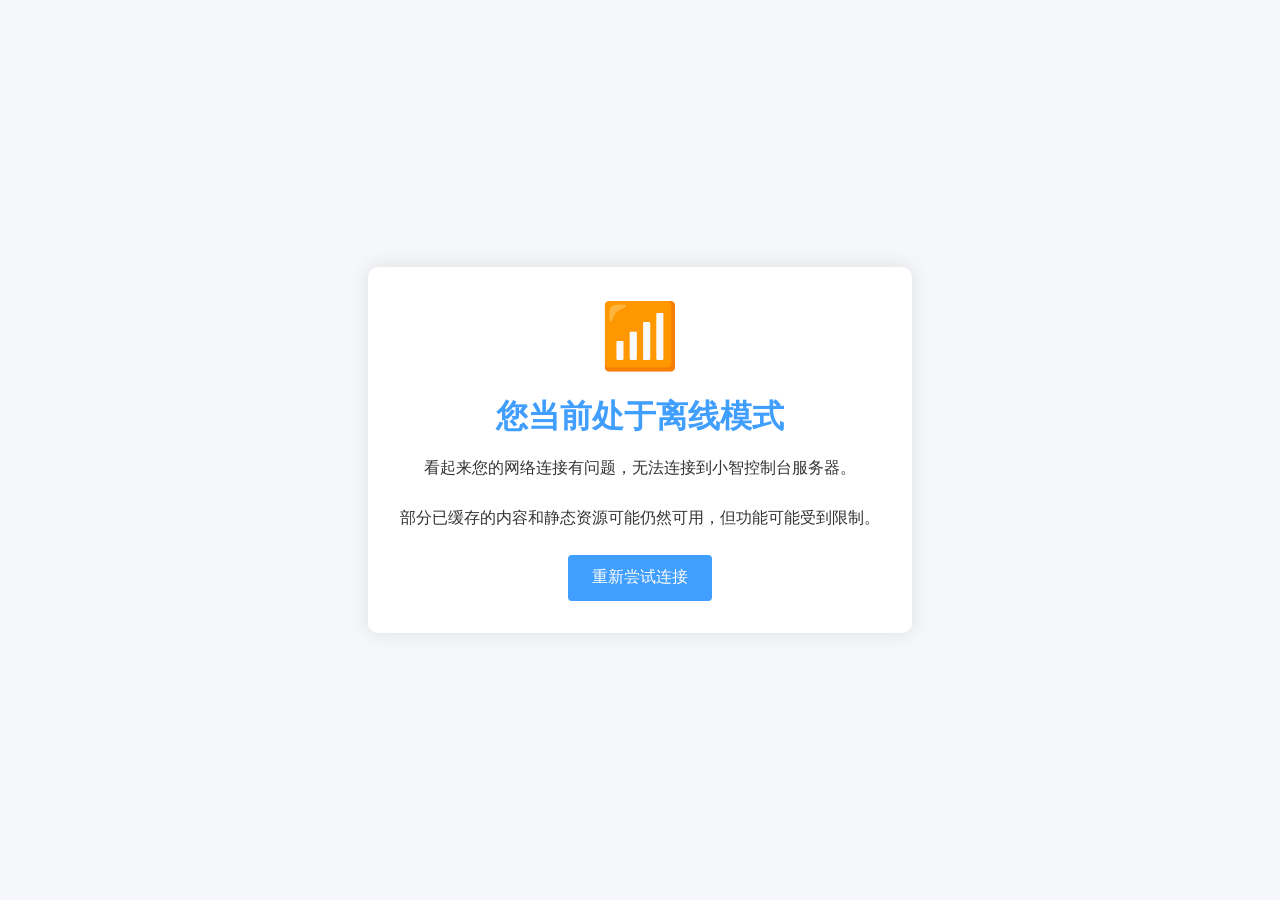
<file: main/manager-web/public/offline.html>
<!DOCTYPE html>
<html lang="zh-CN">
<head>
  <meta charset="UTF-8">
  <meta name="viewport" content="width=device-width, initial-scale=1.0">
  <title>离线模式 - 小智控制台</title>
  <style>
    body {
      font-family: -apple-system, BlinkMacSystemFont, 'Segoe UI', Roboto, Oxygen, Ubuntu, Cantarell, 'Open Sans', 'Helvetica Neue', sans-serif;
      display: flex;
      justify-content: center;
      align-items: center;
      height: 100vh;
      margin: 0;
      background-color: #f5f7fa;
      color: #333;
    }
    .container {
      text-align: center;
      padding: 2rem;
      background: white;
      border-radius: 10px;
      box-shadow: 0 0 20px rgba(0, 0, 0, 0.1);
      max-width: 80%;
    }
    h1 {
      margin-bottom: 1rem;
      color: #409EFF;
    }
    p {
      margin-bottom: 1.5rem;
      line-height: 1.6;
    }
    .btn {
      background-color: #409EFF;
      color: white;
      border: none;
      padding: 0.8rem 1.5rem;
      border-radius: 4px;
      font-size: 1rem;
      cursor: pointer;
      transition: background-color 0.3s;
    }
    .btn:hover {
      background-color: #337ecc;
    }
    .icon {
      font-size: 4rem;
      margin-bottom: 1rem;
      color: #409EFF;
    }
  </style>
</head>
<body>
  <div class="container">
    <div class="icon">📶</div>
    <h1>您当前处于离线模式</h1>
    <p>看起来您的网络连接有问题，无法连接到小智控制台服务器。</p>
    <p>部分已缓存的内容和静态资源可能仍然可用，但功能可能受到限制。</p>
    <button class="btn" onclick="window.location.reload()">重新尝试连接</button>
  </div>

  <script>
    // 检测网络状态变化
    window.addEventListener('online', () => {
      window.location.reload();
    });
  </script>
</body>
</html>
</file>
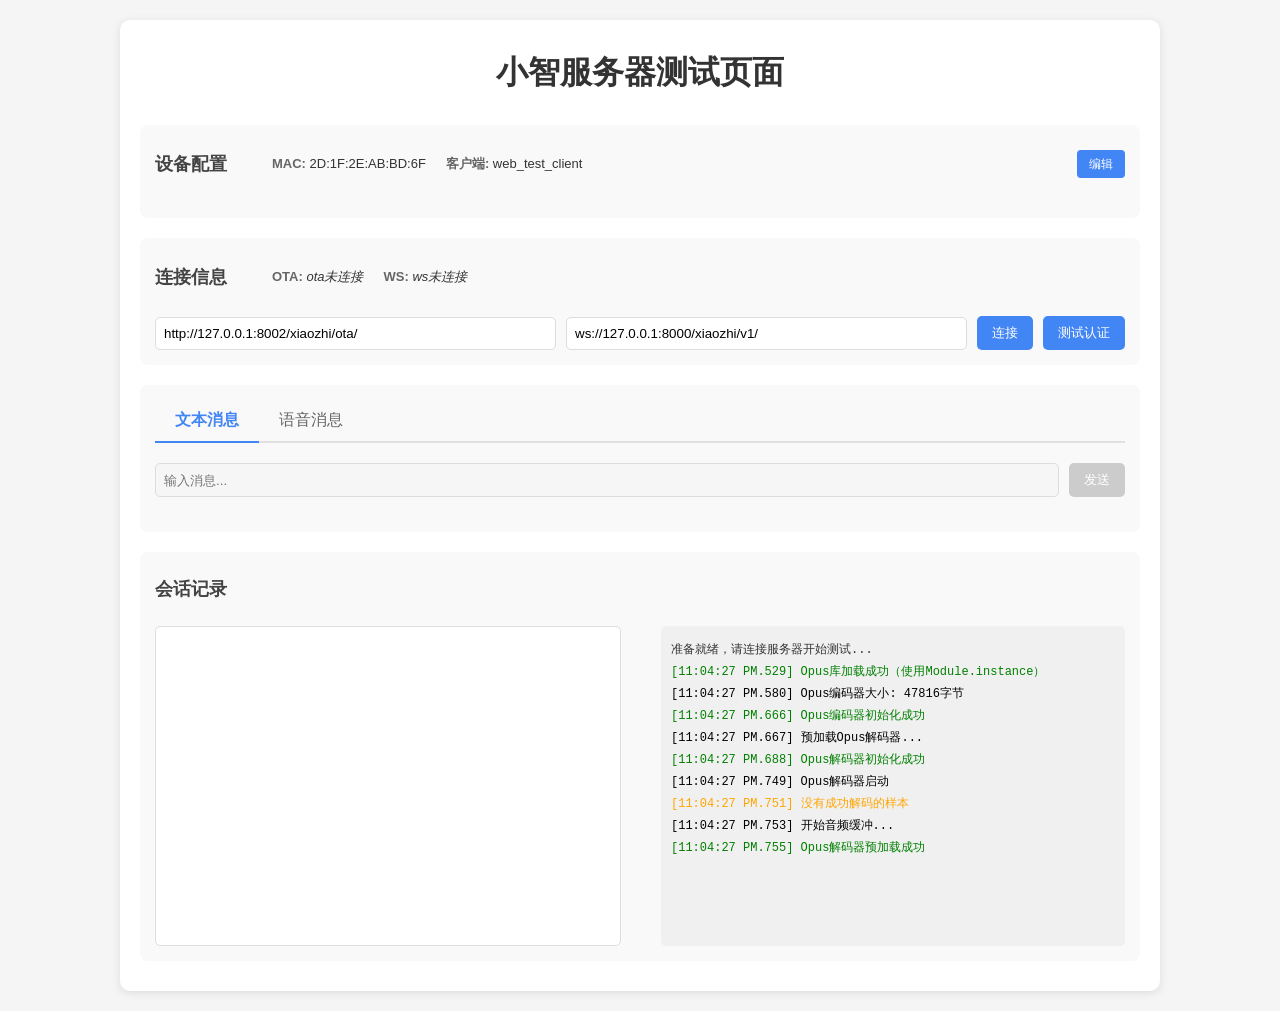
<file: main/xiaozhi-server/test/test_page.html>
<!DOCTYPE html>
<html lang="zh-CN">

<head>
    <meta charset="UTF-8">
    <meta name="viewport" content="width=device-width, initial-scale=1.0">
    <title>小智服务器测试页面</title>
    <link rel="stylesheet" href="test_page.css">
    <style>
        #fileProtocolWarning {
            position: fixed;
            top: 0;
            left: 0;
            width: 100%;
            height: 100%;
            background-color: rgba(0, 0, 0, 0.8);
            display: flex;
            flex-direction: column;
            align-items: center;
            justify-content: center;
            z-index: 9999;
            color: white;
            padding: 20px;
            box-sizing: border-box;
        }

        #fileProtocolWarning h2 {
            color: #ff4d4d;
            margin-bottom: 20px;
        }

        #fileProtocolWarning pre {
            background-color: green;
            font-size: 18px;
            padding: 15px;
            border-radius: 5px;
            font-family: monospace;
            overflow-x: auto;
            margin: 15px 0;
        }

        #fileProtocolWarning button {
            background-color: #4CAF50;
            color: white;
            border: none;
            padding: 10px 20px;
            text-align: center;
            text-decoration: none;
            display: inline-block;
            font-size: 16px;
            margin: 10px 2px;
            cursor: pointer;
            border-radius: 4px;
        }

        #fileProtocolWarning button:hover {
            background-color: #45a049;
        }
    </style>
    <script>
        // 检测是否使用file://协议打开
        if (window.location.protocol === 'file:') {
            document.addEventListener('DOMContentLoaded', function () {
                // 创建警告框
                const warningDiv = document.createElement('div');
                warningDiv.id = 'fileProtocolWarning';
                warningDiv.innerHTML = `
                    <h2>⚠️ 警告：请使用HTTP服务器打开此页面</h2>
                    <p>您当前使用的是本地文件方式打开页面（file://协议），这可能导致页面功能异常。</p>
                    <p>您可以使用nginx映射启动测试页面，也可以请按照以下步骤使用python启动测试http服务：</p>
                    <ol>
                        <li>打开命令行终端</li>
                        <li>命令行进入到 xiaozhi-server/test 目录</li>
                        <li>执行以下命令启动HTTP服务器：</li>
                    </ol>
                    <pre>python -m http.server 8006</pre>
                    <p>然后在浏览器中访问：<strong>http://localhost:8006/test_page.html</strong></p>
                `;
                document.body.appendChild(warningDiv);
            });
        }
    </script>
</head>

<body>
    <div class="container">
        <h1>小智服务器测试页面</h1>

        <div id="scriptStatus" style="position: fixed; top: 50%; left: 50%; transform: translate(-50%, -50%);">
            正在加载Opus库...
        </div>

        <!-- 添加配置面板 -->
        <div class="section">
            <h2>
                设备配置
                <span class="device-info">
                    <span>MAC: <strong id="displayMac"></strong></span>
                    <span>客户端: <strong id="displayClient">web_test_client</strong></span>
                </span>
                <button class="toggle-button" id="toggleConfig">编辑</button>
            </h2>
            <div class="config-panel" id="configPanel">
                <div class="control-panel">
                    <div class="config-item">
                        <label for="deviceMac">设备MAC:</label>
                        <input type="text" id="deviceMac" placeholder="设备MAC地址">
                    </div>
                    <div class="config-item">
                        <label for="deviceName">设备名称:</label>
                        <input type="text" id="deviceName" value="Web测试设备" placeholder="设备名称">
                    </div>
                    <div class="config-item">
                        <label for="clientId">客户端ID:</label>
                        <input type="text" id="clientId" value="web_test_client" placeholder="客户端ID">
                    </div>
                    <div class="config-item">
                        <label for="token">认证Token:</label>
                        <input type="text" id="token" value="your-token1" placeholder="认证Token">
                    </div>
                </div>
            </div>
        </div>

        <div class="section">
            <h2>
                连接信息
                <span class="connection-status">
                    <span>OTA: <span id="otaStatus" class="status">ota未连接</span></span>
                    <span>WS: <span id="connectionStatus" class="status">ws未连接</span></span>
                </span>
            </h2>
            <div class="connection-controls">
                <input type="text" id="otaUrl" value="http://127.0.0.1:8002/xiaozhi/ota/"
                    placeholder="OTA服务器地址，如：http://127.0.0.1:8002/xiaozhi/ota/" />
                <input type="text" id="serverUrl" value="ws://127.0.0.1:8000/xiaozhi/v1/"
                    placeholder="WebSocket服务器地址，如：ws://127.0.0.1:8000/xiaozhi/v1/" />
                <button id="connectButton">连接</button>
                <button id="authTestButton">测试认证</button>
            </div>
        </div>

        <div class="section">
            <div class="tabs">
                <button class="tab active" data-tab="text">文本消息</button>
                <button class="tab" data-tab="voice">语音消息</button>
            </div>

            <div class="tab-content active" id="textTab">
                <div class="message-input">
                    <input type="text" id="messageInput" placeholder="输入消息..." disabled>
                    <button id="sendTextButton" disabled>发送</button>
                </div>
            </div>

            <div class="tab-content" id="voiceTab">
                <div class="audio-controls">
                    <button id="recordButton" class="record-button" disabled>开始录音</button>
                </div>
                <canvas id="audioVisualizer" class="audio-visualizer"></canvas>
            </div>
        </div>

        <div class="section">
            <h2>会话记录</h2>
            <div class="flex-container">
                <div id="conversation" class="conversation"></div>
                <div id="logContainer">
                    <div class="log-entry log-info">准备就绪，请连接服务器开始测试...</div>
                </div>
            </div>
        </div>
    </div>

    <!-- Opus解码库 -->
    <script src="libopus.js"></script>

    <script type="module">
        import { log } from './js/utils/logger.js';
        import { webSocketConnect } from './js/xiaoZhiConnect.js';
        import { checkOpusLoaded, initOpusEncoder } from './js/opus.js';
        import { addMessage } from './js/document.js'
        import BlockingQueue from './js/utils/BlockingQueue.js'
        // 需要加载的脚本列表 - 移除Opus依赖
        const scriptFiles = [];

        // 脚本加载状态
        const scriptStatus = {
            loading: 0,
            loaded: 0,
            failed: 0,
            total: scriptFiles.length
        };

        // 全局变量
        let websocket = null;
        let mediaRecorder = null;
        let audioContext = null;
        let analyser = null;
        let audioChunks = [];
        let isRecording = false;
        let visualizerCanvas = document.getElementById('audioVisualizer');
        let visualizerContext = visualizerCanvas.getContext('2d');
        let audioQueue = [];
        let isPlaying = false;
        let opusDecoder = null; // Opus解码器
        let visualizationRequest = null; // 动画帧请求ID

        // 音频流缓冲相关
        let audioBuffers = []; // 用于存储接收到的所有音频数据
        let totalAudioSize = 0; // 跟踪累积的音频大小

        let audioBufferQueue = [];     // 存储接收到的音频包
        let isAudioPlaying = false;    // 是否正在播放音频
        const BUFFER_THRESHOLD = 3;    // 缓冲包数量阈值，至少累积3个包再开始播放
        const MIN_AUDIO_DURATION = 0.1; // 最小音频长度(秒)，小于这个长度的音频会被合并
        let streamingContext = null;   // 音频流上下文
        const SAMPLE_RATE = 16000;     // 采样率
        const CHANNELS = 1;            // 声道数
        const FRAME_SIZE = 960;        // 帧大小

        // DOM元素
        const connectButton = document.getElementById('connectButton');
        const serverUrlInput = document.getElementById('serverUrl');
        const connectionStatus = document.getElementById('connectionStatus');
        const messageInput = document.getElementById('messageInput');
        const sendTextButton = document.getElementById('sendTextButton');
        const recordButton = document.getElementById('recordButton');
        const stopButton = document.getElementById('stopButton');
        const conversationDiv = document.getElementById('conversation');
        const logContainer = document.getElementById('logContainer');

        function getAudioContextInstance() {
            if (!audioContext) {
                audioContext = new (window.AudioContext || window.webkitAudioContext)({
                    sampleRate: SAMPLE_RATE,
                    latencyHint: 'interactive'
                });
                log('创建音频上下文，采样率: ' + SAMPLE_RATE + 'Hz', 'debug');
            }
            return audioContext;
        }

        // 初始化可视化器
        function initVisualizer() {
            visualizerCanvas.width = visualizerCanvas.clientWidth;
            visualizerCanvas.height = visualizerCanvas.clientHeight;
            visualizerContext.fillStyle = '#fafafa';
            visualizerContext.fillRect(0, 0, visualizerCanvas.width, visualizerCanvas.height);
        }

        // 绘制音频可视化效果
        function drawVisualizer(dataArray) {
            visualizationRequest = requestAnimationFrame(() => drawVisualizer(dataArray));

            if (!isRecording) return;

            analyser.getByteFrequencyData(dataArray);

            visualizerContext.fillStyle = '#fafafa';
            visualizerContext.fillRect(0, 0, visualizerCanvas.width, visualizerCanvas.height);

            const barWidth = (visualizerCanvas.width / dataArray.length) * 2.5;
            let barHeight;
            let x = 0;

            for (let i = 0; i < dataArray.length; i++) {
                barHeight = dataArray[i] / 2;

                visualizerContext.fillStyle = `rgb(${barHeight + 100}, 50, 50)`;
                visualizerContext.fillRect(x, visualizerCanvas.height - barHeight, barWidth, barHeight);

                x += barWidth + 1;
            }
        }

        const queue = new BlockingQueue();

        // 启动缓存进程
        async function startAudioBuffering() {
            log("开始音频缓冲...", 'info');

            // 先尝试初始化解码器，以便在播放时已准备好
            initOpusDecoder().catch(error => {
                log(`预初始化Opus解码器失败: ${error.message}`, 'warning');
                // 继续缓冲，我们会在播放时再次尝试初始化
            });
            const timeout = 300;
            while (true) {
                // 每次数据空的时候等三条数据
                const packets = await queue.dequeue(
                    3,                       // 至少 3 条
                    timeout,                     // 最多等 300 ms
                    (count) => {             // 超时额外回调
                        log(`缓冲超时，当前缓冲包数: ${count}，开始播放`, 'info');
                    }
                );
                if (packets.length) {
                    log(`已缓冲 ${packets.length} 个音频包，开始播放`, 'info');
                    streamingContext.pushAudioBuffer(packets)
                }
                // 50毫秒里，有多少给多少
                while (true) {
                    const data = await queue.dequeue(99, 50)
                    if (data.length) {
                        streamingContext.pushAudioBuffer(data)
                    } else {
                        break
                    }
                }
            }
        }

        // 播放已缓冲的音频
        async function playBufferedAudio() {
            // 确保Opus解码器已初始化
            try {
                // 确保音频上下文存在
                audioContext = getAudioContextInstance();

                // 确保解码器已初始化
                if (!opusDecoder) {
                    log('初始化Opus解码器...', 'info');
                    try {
                        opusDecoder = await initOpusDecoder();
                        if (!opusDecoder) {
                            throw new Error('解码器初始化失败');
                        }
                        log('Opus解码器初始化成功', 'success');
                    } catch (error) {
                        log('Opus解码器初始化失败: ' + error.message, 'error');
                        isAudioPlaying = false;
                        return;
                    }
                }

                // 创建流式播放上下文
                if (!streamingContext) {
                    streamingContext = {
                        queue: [],          // 已解码的PCM队列。正在播放
                        activeQueue: new BlockingQueue(), // 已解码的PCM队列。准备播放
                        pendingAudioBufferQueue: [],  // 待处理的缓存队列
                        audioBufferQueue: new BlockingQueue(),  // 缓存队列
                        playing: false,     // 是否正在播放
                        endOfStream: false, // 是否收到结束信号
                        source: null,       // 当前音频源
                        totalSamples: 0,    // 累积的总样本数
                        lastPlayTime: 0,    // 上次播放的时间戳


                        // 缓存音频数组
                        pushAudioBuffer: function (item) {
                            this.audioBufferQueue.enqueue(...item)
                        },

                        // 获取需要处理缓存队列，单线程：在audioBufferQueue一直更新的状态下不会出现安全问题
                        getPendingAudioBufferQueue: async function () {
                            // 原子交换 + 清空
                            [this.pendingAudioBufferQueue, this.audioBufferQueue] = [await this.audioBufferQueue.dequeue(), new BlockingQueue()];

                        },
                        // 获取正在播放已解码的PCM队列，单线程：在activeQueue一直更新的状态下不会出现安全问题
                        getQueue: async function (minSamples) {
                            let TepArray = []
                            const num = minSamples - this.queue.length > 0 ? minSamples - this.queue.length : 1;
                            // 原子交换 + 清空
                            [TepArray, this.activeQueue] = [await this.activeQueue.dequeue(num), new BlockingQueue()];
                            this.queue.push(...TepArray)
                        },
                        // 将Opus数据解码为PCM
                        decodeOpusFrames: async function () {
                            if (!opusDecoder) {
                                log('Opus解码器未初始化，无法解码', 'error');
                                return;
                            } else {
                                log('Opus解码器启动', 'info');
                            }

                            while (true) {
                                let decodedSamples = [];
                                for (const frame of this.pendingAudioBufferQueue) {
                                    try {
                                        // 使用Opus解码器解码
                                        const frameData = opusDecoder.decode(frame);
                                        if (frameData && frameData.length > 0) {
                                            // 转换为Float32
                                            const floatData = convertInt16ToFloat32(frameData);
                                            // 使用循环替代展开运算符
                                            for (let i = 0; i < floatData.length; i++) {
                                                decodedSamples.push(floatData[i]);
                                            }
                                        }
                                    } catch (error) {
                                        log("Opus解码失败: " + error.message, 'error');
                                    }
                                }

                                if (decodedSamples.length > 0) {
                                    // 使用循环替代展开运算符
                                    for (let i = 0; i < decodedSamples.length; i++) {
                                        this.activeQueue.enqueue(decodedSamples[i]);
                                    }
                                    this.totalSamples += decodedSamples.length;
                                } else {
                                    log('没有成功解码的样本', 'warning');
                                }
                                await this.getPendingAudioBufferQueue();
                            }
                        },

                        // 开始播放音频
                        startPlaying: async function () {
                            while (true) {
                                // 如果累积了至少0.3秒的音频，开始播放
                                const minSamples = SAMPLE_RATE * MIN_AUDIO_DURATION * 3;
                                if (!this.playing && this.queue.length < minSamples) {
                                    await this.getQueue(minSamples)
                                }
                                this.playing = true;
                                while (this.playing && this.queue.length) {
                                    // 创建新的音频缓冲区
                                    const minPlaySamples = Math.min(this.queue.length, SAMPLE_RATE);
                                    const currentSamples = this.queue.splice(0, minPlaySamples);

                                    const audioBuffer = audioContext.createBuffer(CHANNELS, currentSamples.length, SAMPLE_RATE);
                                    audioBuffer.copyToChannel(new Float32Array(currentSamples), 0);

                                    // 创建音频源
                                    this.source = audioContext.createBufferSource();
                                    this.source.buffer = audioBuffer;

                                    // 创建增益节点用于平滑过渡
                                    const gainNode = audioContext.createGain();

                                    // 应用淡入淡出效果避免爆音
                                    const fadeDuration = 0.02; // 20毫秒
                                    gainNode.gain.setValueAtTime(0, audioContext.currentTime);
                                    gainNode.gain.linearRampToValueAtTime(1, audioContext.currentTime + fadeDuration);

                                    const duration = audioBuffer.duration;
                                    if (duration > fadeDuration * 2) {
                                        gainNode.gain.setValueAtTime(1, audioContext.currentTime + duration - fadeDuration);
                                        gainNode.gain.linearRampToValueAtTime(0, audioContext.currentTime + duration);
                                    }

                                    // 连接节点并开始播放
                                    this.source.connect(gainNode);
                                    gainNode.connect(audioContext.destination);

                                    this.lastPlayTime = audioContext.currentTime;
                                    log(`开始播放 ${currentSamples.length} 个样本，约 ${(currentSamples.length / SAMPLE_RATE).toFixed(2)} 秒`, 'info');
                                    this.source.start();
                                }
                                await this.getQueue(minSamples)
                            }
                        }
                    };
                }

                streamingContext.decodeOpusFrames();
                streamingContext.startPlaying();

            } catch (error) {
                log(`播放已缓冲的音频出错: ${error.message}`, 'error');
                isAudioPlaying = false;
                streamingContext = null;
            }
        }

        // 将Int16音频数据转换为Float32音频数据
        function convertInt16ToFloat32(int16Data) {
            const float32Data = new Float32Array(int16Data.length);
            for (let i = 0; i < int16Data.length; i++) {
                // 将[-32768,32767]范围转换为[-1,1]
                float32Data[i] = int16Data[i] / (int16Data[i] < 0 ? 0x8000 : 0x7FFF);
            }
            return float32Data;
        }

        // 初始化Opus解码器 - 确保完全初始化完成后才返回
        async function initOpusDecoder() {
            if (opusDecoder) return opusDecoder; // 已经初始化

            try {
                // 检查ModuleInstance是否存在
                if (typeof window.ModuleInstance === 'undefined') {
                    if (typeof Module !== 'undefined') {
                        // 使用全局Module作为ModuleInstance
                        window.ModuleInstance = Module;
                        log('使用全局Module作为ModuleInstance', 'info');
                    } else {
                        throw new Error('Opus库未加载，ModuleInstance和Module对象都不存在');
                    }
                }

                const mod = window.ModuleInstance;

                // 创建解码器对象
                opusDecoder = {
                    channels: CHANNELS,
                    rate: SAMPLE_RATE,
                    frameSize: FRAME_SIZE,
                    module: mod,
                    decoderPtr: null, // 初始为null

                    // 初始化解码器
                    init: function () {
                        if (this.decoderPtr) return true; // 已经初始化

                        // 获取解码器大小
                        const decoderSize = mod._opus_decoder_get_size(this.channels);
                        log(`Opus解码器大小: ${decoderSize}字节`, 'debug');

                        // 分配内存
                        this.decoderPtr = mod._malloc(decoderSize);
                        if (!this.decoderPtr) {
                            throw new Error("无法分配解码器内存");
                        }

                        // 初始化解码器
                        const err = mod._opus_decoder_init(
                            this.decoderPtr,
                            this.rate,
                            this.channels
                        );

                        if (err < 0) {
                            this.destroy(); // 清理资源
                            throw new Error(`Opus解码器初始化失败: ${err}`);
                        }

                        log("Opus解码器初始化成功", 'success');
                        return true;
                    },

                    // 解码方法
                    decode: function (opusData) {
                        if (!this.decoderPtr) {
                            if (!this.init()) {
                                throw new Error("解码器未初始化且无法初始化");
                            }
                        }

                        try {
                            const mod = this.module;

                            // 为Opus数据分配内存
                            const opusPtr = mod._malloc(opusData.length);
                            mod.HEAPU8.set(opusData, opusPtr);

                            // 为PCM输出分配内存
                            const pcmPtr = mod._malloc(this.frameSize * 2); // Int16 = 2字节

                            // 解码
                            const decodedSamples = mod._opus_decode(
                                this.decoderPtr,
                                opusPtr,
                                opusData.length,
                                pcmPtr,
                                this.frameSize,
                                0 // 不使用FEC
                            );

                            if (decodedSamples < 0) {
                                mod._free(opusPtr);
                                mod._free(pcmPtr);
                                throw new Error(`Opus解码失败: ${decodedSamples}`);
                            }

                            // 复制解码后的数据
                            const decodedData = new Int16Array(decodedSamples);
                            for (let i = 0; i < decodedSamples; i++) {
                                decodedData[i] = mod.HEAP16[(pcmPtr >> 1) + i];
                            }

                            // 释放内存
                            mod._free(opusPtr);
                            mod._free(pcmPtr);

                            return decodedData;
                        } catch (error) {
                            log(`Opus解码错误: ${error.message}`, 'error');
                            return new Int16Array(0);
                        }
                    },

                    // 销毁方法
                    destroy: function () {
                        if (this.decoderPtr) {
                            this.module._free(this.decoderPtr);
                            this.decoderPtr = null;
                        }
                    }
                };

                // 初始化解码器
                if (!opusDecoder.init()) {
                    throw new Error("Opus解码器初始化失败");
                }

                return opusDecoder;

            } catch (error) {
                log(`Opus解码器初始化失败: ${error.message}`, 'error');
                opusDecoder = null; // 重置为null，以便下次重试
                throw error;
            }
        }

        // 初始化音频录制和处理
        async function initAudio() {
            try {
                // 请求麦克风权限
                const stream = await navigator.mediaDevices.getUserMedia({
                    audio: {
                        echoCancellation: true,
                        noiseSuppression: true,
                        sampleRate: 16000,  // 确保16kHz采样率
                        channelCount: 1     // 确保单声道
                    }
                });
                log('已获取麦克风访问权限', 'success');

                // 创建音频上下文
                audioContext = getAudioContextInstance();
                const source = audioContext.createMediaStreamSource(stream);

                // 获取实际音频轨道设置
                const audioTracks = stream.getAudioTracks();
                if (audioTracks.length > 0) {
                    const track = audioTracks[0];
                    const settings = track.getSettings();
                    log(`实际麦克风设置 - 采样率: ${settings.sampleRate || '未知'}Hz, 声道数: ${settings.channelCount || '未知'}`, 'info');
                }

                // 创建分析器用于可视化
                analyser = audioContext.createAnalyser();
                analyser.fftSize = 2048;
                source.connect(analyser);

                // 尝试初始化MediaRecorder，按优先级尝试不同编码选项
                try {
                    // 优先尝试使用Opus编码
                    mediaRecorder = new MediaRecorder(stream, {
                        mimeType: 'audio/webm;codecs=opus',
                        audioBitsPerSecond: 16000
                    });
                    log('已初始化MediaRecorder (使用Opus编码)', 'success');
                    log(`选择的编码格式: ${mediaRecorder.mimeType}`, 'info');
                } catch (e1) {
                    try {
                        // 如果Opus不支持，尝试MP3
                        mediaRecorder = new MediaRecorder(stream, {
                            mimeType: 'audio/webm',
                            audioBitsPerSecond: 16000
                        });
                        log('已初始化MediaRecorder (使用WebM标准编码，Opus不支持)', 'warning');
                        log(`选择的编码格式: ${mediaRecorder.mimeType}`, 'info');
                    } catch (e2) {
                        try {
                            // 尝试其他备选格式
                            mediaRecorder = new MediaRecorder(stream, {
                                mimeType: 'audio/ogg;codecs=opus',
                                audioBitsPerSecond: 16000
                            });
                            log('已初始化MediaRecorder (使用OGG+Opus编码)', 'warning');
                            log(`选择的编码格式: ${mediaRecorder.mimeType}`, 'info');
                        } catch (e3) {
                            // 最后使用默认编码
                            mediaRecorder = new MediaRecorder(stream);
                            log(`已初始化MediaRecorder (使用默认编码: ${mediaRecorder.mimeType})`, 'warning');
                        }
                    }
                }

                // 处理录制的数据
                mediaRecorder.ondataavailable = (event) => {
                    if (event.data.size > 0) {
                        audioChunks.push(event.data);
                    }
                };

                // 录制结束后处理数据
                mediaRecorder.onstop = async () => {
                    // 停止可视化
                    if (visualizationRequest) {
                        cancelAnimationFrame(visualizationRequest);
                        visualizationRequest = null;
                    }

                    log(`录音结束，已收集的音频块数量: ${audioChunks.length}`, 'info');
                    if (audioChunks.length === 0) {
                        log('警告：没有收集到任何音频数据，请检查麦克风是否工作正常', 'error');
                        return;
                    }

                    // 创建完整的录音blob
                    const blob = new Blob(audioChunks, { type: audioChunks[0].type });
                    log(`已创建音频Blob，MIME类型: ${audioChunks[0].type}，大小: ${(blob.size / 1024).toFixed(2)} KB`, 'info');

                    // 保存原始块，以防清空后需要调试
                    const chunks = [...audioChunks];
                    audioChunks = [];

                    try {
                        // 将blob转换为ArrayBuffer
                        const arrayBuffer = await blob.arrayBuffer();
                        const uint8Array = new Uint8Array(arrayBuffer);

                        log(`已转换为Uint8Array，准备发送，大小: ${(arrayBuffer.byteLength / 1024).toFixed(2)} KB`, 'info');

                        // 检查WebSocket状态
                        if (!websocket) {
                            log('错误：WebSocket连接不存在', 'error');
                            return;
                        }

                        if (websocket.readyState !== WebSocket.OPEN) {
                            log(`错误：WebSocket连接未打开，当前状态: ${websocket.readyState}`, 'error');
                            return;
                        }

                        // 直接发送二进制音频数据 - 这是最简单有效的方式
                        try {
                            // 注意：开始和结束消息已在录音开始和结束时发送
                            // 这里只需要发送音频数据
                            await new Promise(resolve => setTimeout(resolve, 50));

                            // 处理WebM容器格式，提取纯Opus数据
                            // 服务器使用opuslib_next.Decoder，需要纯Opus帧
                            log('正在处理音频数据，提取纯Opus帧...', 'info');
                            const opusData = extractOpusFrames(uint8Array);

                            // 记录Opus数据大小
                            log(`已提取Opus数据，大小: ${(opusData.byteLength / 1024).toFixed(2)} KB`, 'info');

                            // 发送音频消息第二步：二进制音频数据
                            websocket.send(opusData);
                            log(`已发送Opus音频数据: ${(opusData.byteLength / 1024).toFixed(2)} KB`, 'success');
                        } catch (error) {
                            log(`音频数据发送失败: ${error.message}`, 'error');

                            // 尝试使用base64编码作为备选方案
                            try {
                                log('尝试使用base64编码方式发送...', 'info');
                                const base64Data = arrayBufferToBase64(arrayBuffer);
                                const audioDataMessage = {
                                    type: 'audio',
                                    action: 'data',
                                    format: 'opus',
                                    sample_rate: 16000,
                                    channels: 1,
                                    mime_type: chunks[0].type,
                                    encoding: 'base64',
                                    data: base64Data
                                };
                                websocket.send(JSON.stringify(audioDataMessage));
                                log(`已使用base64编码发送音频数据: ${(arrayBuffer.byteLength / 1024).toFixed(2)} KB`, 'warning');
                            } catch (base64Error) {
                                log(`所有数据发送方式均失败: ${base64Error.message}`, 'error');
                            }
                        }
                    } catch (error) {
                        log(`处理录音数据错误: ${error.message}`, 'error');
                    }
                };

                // 尝试初始化Opus解码器
                try {
                    // 检查ModuleInstance是否存在（本地库导出的全局变量）
                    if (typeof window.ModuleInstance === 'undefined') {
                        throw new Error('Opus库未加载，ModuleInstance对象不存在');
                    }

                    // 简单测试ModuleInstance是否可用
                    if (typeof window.ModuleInstance._opus_decoder_get_size === 'function') {
                        const testSize = window.ModuleInstance._opus_decoder_get_size(1);
                        log(`Opus解码器测试成功，解码器大小: ${testSize} 字节`, 'success');
                    } else {
                        throw new Error('Opus解码函数未找到');
                    }
                } catch (err) {
                    log(`Opus解码器初始化警告: ${err.message}，将在需要时重试`, 'warning');
                }

                log('音频系统初始化完成', 'success');
                return true;
            } catch (error) {
                log(`音频初始化错误: ${error.message}`, 'error');
                return false;
            }
        }

        // 开始录音
        function startRecording() {
            if (isRecording) return;

            try {
                // 最小录音时长提示
                log('请至少录制1-2秒钟的音频，确保采集到足够数据', 'info');

                // 获取服务器类型 - 从URL判断
                const serverUrl = serverUrlInput.value.trim();
                let isXiaozhiNative = false;

                // 检查是否是小智原生服务器 (根据URL特征判断)
                if (serverUrl.includes('xiaozhi') || serverUrl.includes('localhost') || serverUrl.includes('127.0.0.1')) {
                    isXiaozhiNative = true;
                    log('检测到小智原生服务器，使用标准listen协议', 'info');
                }

                // 使用直接PCM录音和libopus编码的方式
                startDirectRecording();
            } catch (error) {
                log(`录音启动错误: ${error.message}`, 'error');
            }
        }

        // 停止录音
        function stopRecording() {
            if (!isRecording) return;

            try {
                // 使用直接PCM录音停止
                stopDirectRecording();
            } catch (error) {
                log(`停止录音错误: ${error.message}`, 'error');
            }
        }

        // 连接WebSocket服务器
        async function connectToServer() {
            const url = serverUrlInput.value.trim();
            const config = getConfig();
            // 先检查OTA状态
            log('正在检查OTA状态...', 'info');
            const otaUrl = document.getElementById('otaUrl').value.trim();
            localStorage.setItem('otaUrl', otaUrl);
            localStorage.setItem('wsUrl', url);

            try {
                const ws = await webSocketConnect(otaUrl, url, config)
                if (ws === undefined) {
                    return
                }
                websocket = ws

                // 设置接收二进制数据的类型为ArrayBuffer
                websocket.binaryType = 'arraybuffer';

                websocket.onopen = async () => {
                    log(`已连接到服务器: ${url}`, 'success');
                    connectionStatus.textContent = 'ws已连接';
                    connectionStatus.style.color = 'green';

                    // 连接成功后发送hello消息
                    await sendHelloMessage();

                    connectButton.textContent = '断开';
                    connectButton.removeEventListener('click', connectToServer);
                    connectButton.addEventListener('click', disconnectFromServer);
                    // connectButton.onclick = disconnectFromServer;
                    messageInput.disabled = false;
                    sendTextButton.disabled = false;

                    const audioInitialized = await initAudio();
                    if (audioInitialized) {
                        recordButton.disabled = false;
                    }
                };

                websocket.onclose = () => {
                    log('已断开连接', 'info');
                    connectionStatus.textContent = 'ws已断开';
                    connectionStatus.style.color = 'red';

                    connectButton.textContent = '连接';
                    connectButton.removeEventListener('click', disconnectFromServer);
                    connectButton.addEventListener('click', connectToServer);
                    // connectButton.onclick = connectToServer;
                    messageInput.disabled = true;
                    sendTextButton.disabled = true;
                    recordButton.disabled = true;
                    stopButton.disabled = true;
                };

                websocket.onerror = (error) => {
                    log(`WebSocket错误: ${error.message || '未知错误'}`, 'error');
                    connectionStatus.textContent = 'ws未连接';
                    connectionStatus.style.color = 'red';
                };

                websocket.onmessage = function (event) {
                    try {
                        // 检查是否为文本消息
                        if (typeof event.data === 'string') {
                            const message = JSON.parse(event.data);

                            if (message.type === 'hello') {
                                log(`服务器回应：${JSON.stringify(message, null, 2)}`, 'success');
                            } else if (message.type === 'tts') {
                                // TTS状态消息
                                if (message.state === 'start') {
                                    log('服务器开始发送语音', 'info');
                                } else if (message.state === 'sentence_start') {
                                    log(`服务器发送语音段: ${message.text}`, 'info');
                                    // 添加文本到会话记录
                                    if (message.text) {
                                        addMessage(message.text);
                                    }
                                } else if (message.state === 'sentence_end') {
                                    log(`语音段结束: ${message.text}`, 'info');
                                } else if (message.state === 'stop') {
                                    log('服务器语音传输结束', 'info');
                                    // 结束后更新UI状态
                                    if (recordButton.disabled) {
                                        recordButton.disabled = false;
                                        recordButton.textContent = '开始录音';
                                        recordButton.classList.remove('recording');
                                    }
                                }
                            } else if (message.type === 'audio') {
                                // 音频控制消息
                                log(`收到音频控制消息: ${JSON.stringify(message)}`, 'info');
                            } else if (message.type === 'stt') {
                                // 语音识别结果
                                log(`识别结果: ${message.text}`, 'info');
                                // 添加识别结果到会话记录
                                addMessage(`[语音识别] ${message.text}`, true);
                            } else if (message.type === 'llm') {
                                // 大模型回复
                                log(`大模型回复: ${message.text}`, 'info');
                                // 添加大模型回复到会话记录
                                if (message.text && message.text !== '😊') {
                                    addMessage(message.text);
                                }
                            } else if (message.type === 'mcp') {
                                const payload = message.payload || {};
                                log(`服务器下发: ${JSON.stringify(message)}`, 'info');
                                if (payload) {
                                    // 模拟小智客户端行为
                                    if (payload.method === 'tools/list') {
                                        const replay_message = JSON.stringify({
                                            "session_id": "", "type": "mcp", "payload": {
                                                "jsonrpc": "2.0", "id": 2, "result": {
                                                    "tools": [{
                                                        "name": "self.get_device_status",
                                                        "description": "Provides the real-time information of the device, including the current status of the audio speaker, screen, battery, network, etc.\nUse this tool for: \n1. Answering questions about current condition (e.g. what is the current volume of the audio speaker?)\n2. As the first step to control the device (e.g. turn up / down the volume of the audio speaker, etc.)",
                                                        "inputSchema": { "type": "object", "properties": {} }
                                                    }, {
                                                        "name": "self.audio_speaker.set_volume",
                                                        "description": "Set the volume of the audio speaker. If the current volume is unknown, you must call `self.get_device_status` tool first and then call this tool.",
                                                        "inputSchema": {
                                                            "type": "object",
                                                            "properties": {
                                                                "volume": {
                                                                    "type": "integer",
                                                                    "minimum": 0,
                                                                    "maximum": 100
                                                                }
                                                            },
                                                            "required": ["volume"]
                                                        }
                                                    }, {
                                                        "name": "self.screen.set_brightness",
                                                        "description": "Set the brightness of the screen.",
                                                        "inputSchema": {
                                                            "type": "object",
                                                            "properties": {
                                                                "brightness": {
                                                                    "type": "integer",
                                                                    "minimum": 0,
                                                                    "maximum": 100
                                                                }
                                                            },
                                                            "required": ["brightness"]
                                                        }
                                                    }, {
                                                        "name": "self.screen.set_theme",
                                                        "description": "Set the theme of the screen. The theme can be 'light' or 'dark'.",
                                                        "inputSchema": {
                                                            "type": "object",
                                                            "properties": { "theme": { "type": "string" } },
                                                            "required": ["theme"]
                                                        }
                                                    }]
                                                }
                                            }
                                        })
                                        websocket.send(replay_message);
                                        log(`回复MCP消息: ${replay_message}`, 'info');
                                    } else if (payload.method === 'tools/call') {
                                        // 模拟回复
                                        const replay_message = JSON.stringify({
                                            "session_id": "9f261599",
                                            "type": "mcp",
                                            "payload": {
                                                "jsonrpc": "2.0",
                                                "id": payload.id,
                                                "result": { "content": [{ "type": "text", "text": "true" }], "isError": false }
                                            }
                                        })
                                        websocket.send(replay_message);
                                        log(`回复MCP消息: ${replay_message}`, 'info');
                                    }
                                }

                            } else {
                                // 未知消息类型
                                log(`未知消息类型: ${message.type}`, 'info');
                                addMessage(JSON.stringify(message, null, 2));
                            }
                        } else {
                            // 处理二进制数据 - 兼容多种二进制格式
                            handleBinaryMessage(event.data);
                        }
                    } catch (error) {
                        log(`WebSocket消息处理错误: ${error.message}`, 'error');
                        // 非JSON格式文本消息直接显示
                        if (typeof event.data === 'string') {
                            addMessage(event.data);
                        }
                    }
                };

                connectionStatus.textContent = 'ws未连接';
                connectionStatus.style.color = 'orange';
            } catch (error) {
                log(`连接错误: ${error.message}`, 'error');
                connectionStatus.textContent = 'ws未连接';
            }
        }

        // 发送hello握手消息
        async function sendHelloMessage() {
            if (!websocket || websocket.readyState !== WebSocket.OPEN) return;

            try {
                const config = getConfig();

                // 设置设备信息
                const helloMessage = {
                    type: 'hello',
                    device_id: config.deviceId,
                    device_name: config.deviceName,
                    device_mac: config.deviceMac,
                    token: config.token,
                    features: {
                        mcp: true
                    }
                };

                log('发送hello握手消息', 'info');
                websocket.send(JSON.stringify(helloMessage));

                // 等待服务器响应
                return new Promise(resolve => {
                    // 5秒超时
                    const timeout = setTimeout(() => {
                        log('等待hello响应超时', 'error');
                        log('提示: 请尝试点击"测试认证"按钮进行连接排查', 'info');
                        resolve(false);
                    }, 5000);

                    // 临时监听一次消息，接收hello响应
                    const onMessageHandler = (event) => {
                        try {
                            const response = JSON.parse(event.data);
                            if (response.type === 'hello' && response.session_id) {
                                log(`服务器握手成功，会话ID: ${response.session_id}`, 'success');
                                clearTimeout(timeout);
                                websocket.removeEventListener('message', onMessageHandler);
                                resolve(true);
                            }
                        } catch (e) {
                            // 忽略非JSON消息
                        }
                    };

                    websocket.addEventListener('message', onMessageHandler);
                });
            } catch (error) {
                log(`发送hello消息错误: ${error.message}`, 'error');
                return false;
            }
        }

        // 断开WebSocket连接
        function disconnectFromServer() {
            if (!websocket) return;

            websocket.close();
            stopRecording();
        }

        // 发送文本消息
        function sendTextMessage() {
            const message = messageInput.value.trim();
            if (message === '' || !websocket || websocket.readyState !== WebSocket.OPEN) return;


            try {
                // 直接发送listen消息，不需要重复发送hello
                const listenMessage = {
                    type: 'listen',
                    mode: 'manual',
                    state: 'detect',
                    text: message
                };

                websocket.send(JSON.stringify(listenMessage));
                addMessage(message, true);
                log(`发送文本消息: ${message}`, 'info');

                messageInput.value = '';
            } catch (error) {
                log(`发送消息错误: ${error.message}`, 'error');
            }
        }

        // 生成随机MAC地址
        function generateRandomMac() {
            const hexDigits = '0123456789ABCDEF';
            let mac = '';
            for (let i = 0; i < 6; i++) {
                if (i > 0) mac += ':';
                for (let j = 0; j < 2; j++) {
                    mac += hexDigits.charAt(Math.floor(Math.random() * 16));
                }
            }
            return mac;
        }

        // 初始化事件监听器
        function initEventListeners() {
            connectButton.addEventListener('click', connectToServer);
            document.getElementById('authTestButton').addEventListener('click', testAuthentication);

            // 设备配置面板折叠/展开
            const toggleButton = document.getElementById('toggleConfig');
            const configPanel = document.getElementById('configPanel');
            const deviceMacInput = document.getElementById('deviceMac');
            const clientIdInput = document.getElementById('clientId');
            const displayMac = document.getElementById('displayMac');
            const displayClient = document.getElementById('displayClient');

            // 从localStorage加载MAC地址，如果没有则生成新的
            let savedMac = localStorage.getItem('deviceMac');
            if (!savedMac) {
                savedMac = generateRandomMac();
                localStorage.setItem('deviceMac', savedMac);
            }
            deviceMacInput.value = savedMac;
            displayMac.textContent = savedMac;

            // 更新显示的值
            function updateDisplayValues() {
                const newMac = deviceMacInput.value;
                displayMac.textContent = newMac;
                displayClient.textContent = clientIdInput.value;
                // 保存MAC地址到localStorage
                localStorage.setItem('deviceMac', newMac);
            }

            // 监听输入变化
            deviceMacInput.addEventListener('input', updateDisplayValues);
            clientIdInput.addEventListener('input', updateDisplayValues);

            // 初始更新显示值
            updateDisplayValues();

            const savedOtaUrl = localStorage.getItem('otaUrl');
            if (savedOtaUrl) {
                document.getElementById('otaUrl').value = savedOtaUrl;
            }

            const savedWsUrl = localStorage.getItem('wsUrl');
            if (savedWsUrl) {
                document.getElementById('serverUrl').value = savedWsUrl;
            }

            // 切换面板显示
            toggleButton.addEventListener('click', () => {
                const isExpanded = configPanel.classList.contains('expanded');
                configPanel.classList.toggle('expanded');
                toggleButton.textContent = isExpanded ? '编辑' : '收起';
            });

            // 标签页切换
            const tabs = document.querySelectorAll('.tab');
            tabs.forEach(tab => {
                tab.addEventListener('click', () => {
                    // 移除所有标签页的active类
                    tabs.forEach(t => t.classList.remove('active'));
                    document.querySelectorAll('.tab-content').forEach(c => c.classList.remove('active'));

                    // 添加当前标签页的active类
                    tab.classList.add('active');
                    document.getElementById(`${tab.dataset.tab}Tab`).classList.add('active');
                });
            });

            sendTextButton.addEventListener('click', sendTextMessage);
            messageInput.addEventListener('keypress', (e) => {
                if (e.key === 'Enter') sendTextMessage();
            });

            recordButton.addEventListener('click', () => {
                if (isRecording) {
                    stopRecording();
                } else {
                    startRecording();
                }
            });

            window.addEventListener('resize', initVisualizer);
        }

        // 测试认证
        async function testAuthentication() {
            log('开始测试认证...', 'info');

            const config = getConfig();

            // 显示服务器配置
            log('-------- 服务器认证配置检查 --------', 'info');
            log('请确认config.yaml中的auth配置：', 'info');
            log('1. server.auth.enabled 为 false 或服务器已正确配置认证', 'info');
            log('2. 如果启用了认证，请确认使用了正确的token', 'info');
            log(`3. 或者在allowed_devices中添加了测试设备MAC：${config.deviceMac}`, 'info');

            const serverUrl = serverUrlInput.value.trim();
            if (!serverUrl) {
                log('请输入服务器地址', 'error');
                return;
            }

            // 测试连接
            log('尝试不同认证参数的连接：', 'info');

            // 测试1: 无参数连接
            try {
                log('测试1: 尝试无参数连接...', 'info');
                const ws1 = new WebSocket(serverUrl);

                ws1.onopen = () => {
                    log('测试1成功: 无参数可连接，服务器可能没有启用认证', 'success');
                    ws1.close();
                };

                ws1.onerror = (error) => {
                    log('测试1失败: 无参数连接被拒绝，服务器可能启用了认证', 'error');
                };

                // 5秒后关闭测试连接
                setTimeout(() => {
                    if (ws1.readyState === WebSocket.CONNECTING || ws1.readyState === WebSocket.OPEN) {
                        ws1.close();
                    }
                }, 5000);
            } catch (error) {
                log(`测试1出错: ${error.message}`, 'error');
            }

            // 测试2: 带参数连接
            setTimeout(async () => {
                try {
                    log('测试2: 尝试带token参数连接...', 'info');

                    let url = new URL(serverUrl);
                    url.searchParams.append('token', config.token);
                    url.searchParams.append('device_id', config.deviceId);
                    url.searchParams.append('device_mac', config.deviceMac);

                    const ws2 = new WebSocket(url.toString());

                    ws2.onopen = () => {
                        log('测试2成功: 带token参数可连接', 'success');

                        // 尝试发送hello消息
                        const helloMsg = {
                            type: 'hello',
                            device_id: config.deviceId,
                            device_mac: config.deviceMac,
                            token: config.token
                        };

                        ws2.send(JSON.stringify(helloMsg));
                        log('已发送hello测试消息', 'info');

                        // 监听响应
                        ws2.onmessage = (event) => {
                            try {
                                const response = JSON.parse(event.data);
                                if (response.type === 'hello' && response.session_id) {
                                    log(`测试完全成功! 收到hello响应，会话ID: ${response.session_id}`, 'success');
                                    ws2.close();
                                }
                            } catch (e) {
                                log(`收到非JSON响应: ${event.data}`, 'info');
                            }
                        };

                        // 5秒后关闭
                        setTimeout(() => ws2.close(), 5000);
                    };

                    ws2.onerror = (error) => {
                        log('测试2失败: 带token参数连接被拒绝', 'error');
                        log('请检查token是否正确，或服务器是否接受URL参数认证', 'error');
                    };
                } catch (error) {
                    log(`测试2出错: ${error.message}`, 'error');
                }
            }, 6000);

            log('认证测试已启动，请查看测试结果...', 'info');
        }

        // 帮助函数：ArrayBuffer转Base64
        function arrayBufferToBase64(buffer) {
            let binary = '';
            const bytes = new Uint8Array(buffer);
            const len = bytes.byteLength;
            for (let i = 0; i < len; i++) {
                binary += String.fromCharCode(bytes[i]);
            }
            return window.btoa(binary);
        }

        // Opus编码器
        let opusEncoder;

        // 初始化应用
        function initApp() {
            initVisualizer();
            initEventListeners();

            // 检查libopus.js是否正确加载
            checkOpusLoaded();

            // 初始化Opus编码器
            opusEncoder = initOpusEncoder();

            // 预加载Opus解码器
            log('预加载Opus解码器...', 'info');
            initOpusDecoder().then(() => {
                log('Opus解码器预加载成功', 'success');
            }).catch(error => {
                log(`Opus解码器预加载失败: ${error.message}，将在需要时重试`, 'warning');
            });
            playBufferedAudio()
            startAudioBuffering()

        }

        // PCM录音处理器代码 - 会被注入到AudioWorklet中
        const audioProcessorCode = `
            class AudioRecorderProcessor extends AudioWorkletProcessor {
                constructor() {
                    super();
                    this.buffers = [];
                    this.frameSize = 960; // 60ms @ 16kHz = 960 samples
                    this.buffer = new Int16Array(this.frameSize);
                    this.bufferIndex = 0;
                    this.isRecording = false;

                    // 监听来自主线程的消息
                    this.port.onmessage = (event) => {
                        if (event.data.command === 'start') {
                            this.isRecording = true;
                            this.port.postMessage({ type: 'status', status: 'started' });
                        } else if (event.data.command === 'stop') {
                            this.isRecording = false;

                            // 发送剩余的缓冲区
                            if (this.bufferIndex > 0) {
                                const finalBuffer = this.buffer.slice(0, this.bufferIndex);
                                this.port.postMessage({
                                    type: 'buffer',
                                    buffer: finalBuffer
                                });
                                this.bufferIndex = 0;
                            }

                            this.port.postMessage({ type: 'status', status: 'stopped' });
                        }
                    };
                }

                process(inputs, outputs, parameters) {
                    if (!this.isRecording) return true;

                    const input = inputs[0][0]; // 获取第一个输入通道
                    if (!input) return true;

                    // 将浮点采样转换为16位整数并存储
                    for (let i = 0; i < input.length; i++) {
                        if (this.bufferIndex >= this.frameSize) {
                            // 缓冲区已满，发送给主线程并重置
                            this.port.postMessage({
                                type: 'buffer',
                                buffer: this.buffer.slice(0)
                            });
                            this.bufferIndex = 0;
                        }

                        // 转换为16位整数 (-32768到32767)
                        this.buffer[this.bufferIndex++] = Math.max(-32768, Math.min(32767, Math.floor(input[i] * 32767)));
                    }

                    return true;
                }
            }

            registerProcessor('audio-recorder-processor', AudioRecorderProcessor);
        `;

        // 创建音频处理器
        async function createAudioProcessor() {
            audioContext = getAudioContextInstance();

            try {
                // 检查是否支持AudioWorklet
                if (audioContext.audioWorklet) {
                    // 注册音频处理器
                    const blob = new Blob([audioProcessorCode], { type: 'application/javascript' });
                    const url = URL.createObjectURL(blob);
                    await audioContext.audioWorklet.addModule(url);
                    URL.revokeObjectURL(url);

                    // 创建音频处理节点
                    const audioProcessor = new AudioWorkletNode(audioContext, 'audio-recorder-processor');

                    // 设置音频处理消息处理
                    audioProcessor.port.onmessage = (event) => {
                        if (event.data.type === 'buffer') {
                            // 收到PCM缓冲区数据
                            processPCMBuffer(event.data.buffer);
                        }
                    };

                    log('使用AudioWorklet处理音频', 'success');
                    return { node: audioProcessor, type: 'worklet' };
                } else {
                    // 使用旧版ScriptProcessorNode作为回退方案
                    log('AudioWorklet不可用，使用ScriptProcessorNode作为回退方案', 'warning');

                    const frameSize = 4096; // ScriptProcessorNode缓冲区大小
                    const scriptProcessor = audioContext.createScriptProcessor(frameSize, 1, 1);

                    // 将audioProcess事件设置为处理音频数据
                    scriptProcessor.onaudioprocess = (event) => {
                        if (!isRecording) return;

                        const input = event.inputBuffer.getChannelData(0);
                        const buffer = new Int16Array(input.length);

                        // 将浮点数据转换为16位整数
                        for (let i = 0; i < input.length; i++) {
                            buffer[i] = Math.max(-32768, Math.min(32767, Math.floor(input[i] * 32767)));
                        }

                        // 处理PCM数据
                        processPCMBuffer(buffer);
                    };

                    // 需要连接输出，否则不会触发处理
                    // 我们创建一个静音通道
                    const silent = audioContext.createGain();
                    silent.gain.value = 0;
                    scriptProcessor.connect(silent);
                    silent.connect(audioContext.destination);

                    return { node: scriptProcessor, type: 'processor' };
                }
            } catch (error) {
                log(`创建音频处理器失败: ${error.message}，尝试回退方案`, 'error');

                // 最后回退方案：使用ScriptProcessorNode
                try {
                    const frameSize = 4096; // ScriptProcessorNode缓冲区大小
                    const scriptProcessor = audioContext.createScriptProcessor(frameSize, 1, 1);

                    scriptProcessor.onaudioprocess = (event) => {
                        if (!isRecording) return;

                        const input = event.inputBuffer.getChannelData(0);
                        const buffer = new Int16Array(input.length);

                        for (let i = 0; i < input.length; i++) {
                            buffer[i] = Math.max(-32768, Math.min(32767, Math.floor(input[i] * 32767)));
                        }

                        processPCMBuffer(buffer);
                    };

                    const silent = audioContext.createGain();
                    silent.gain.value = 0;
                    scriptProcessor.connect(silent);
                    silent.connect(audioContext.destination);

                    log('使用ScriptProcessorNode作为回退方案成功', 'warning');
                    return { node: scriptProcessor, type: 'processor' };
                } catch (fallbackError) {
                    log(`回退方案也失败: ${fallbackError.message}`, 'error');
                    return null;
                }
            }
        }

        // 初始化直接从PCM数据录音的系统
        let audioProcessor = null;
        let audioProcessorType = null;
        let audioSource = null;

        // 处理PCM缓冲数据
        let pcmDataBuffer = new Int16Array();

        function processPCMBuffer(buffer) {
            if (!isRecording) return;

            // 将新的PCM数据追加到缓冲区
            const newBuffer = new Int16Array(pcmDataBuffer.length + buffer.length);
            newBuffer.set(pcmDataBuffer);
            newBuffer.set(buffer, pcmDataBuffer.length);
            pcmDataBuffer = newBuffer;

            // 检查是否有足够的数据进行Opus编码（16000Hz, 60ms = 960个采样点）
            const samplesPerFrame = 960; // 60ms @ 16kHz

            while (pcmDataBuffer.length >= samplesPerFrame) {
                // 从缓冲区取出一帧数据
                const frameData = pcmDataBuffer.slice(0, samplesPerFrame);
                pcmDataBuffer = pcmDataBuffer.slice(samplesPerFrame);

                // 编码为Opus
                encodeAndSendOpus(frameData);
            }
        }

        // 编码并发送Opus数据
        function encodeAndSendOpus(pcmData = null) {
            if (!opusEncoder) {
                log('Opus编码器未初始化', 'error');
                return;
            }

            try {
                // 如果提供了PCM数据，则编码该数据
                if (pcmData) {
                    // 使用已初始化的Opus编码器编码
                    const opusData = opusEncoder.encode(pcmData);

                    if (opusData && opusData.length > 0) {
                        // 存储音频帧
                        audioBuffers.push(opusData.buffer);
                        totalAudioSize += opusData.length;

                        // 如果WebSocket已连接，则发送数据
                        if (websocket && websocket.readyState === WebSocket.OPEN) {
                            try {
                                // 服务端期望接收原始Opus数据，不需要任何额外包装
                                websocket.send(opusData.buffer);
                                log(`发送Opus帧，大小：${opusData.length}字节`, 'debug');
                            } catch (error) {
                                log(`WebSocket发送错误: ${error.message}`, 'error');
                            }
                        }
                    } else {
                        log('Opus编码失败，无有效数据返回', 'error');
                    }
                } else {
                    // 处理剩余的PCM数据
                    if (pcmDataBuffer.length > 0) {
                        // 如果剩余的采样点不足一帧，用静音填充
                        const samplesPerFrame = 960;
                        if (pcmDataBuffer.length < samplesPerFrame) {
                            const paddedBuffer = new Int16Array(samplesPerFrame);
                            paddedBuffer.set(pcmDataBuffer);
                            // 剩余部分为0（静音）
                            encodeAndSendOpus(paddedBuffer);
                        } else {
                            encodeAndSendOpus(pcmDataBuffer.slice(0, samplesPerFrame));
                        }
                        pcmDataBuffer = new Int16Array(0);
                    }
                }
            } catch (error) {
                log(`Opus编码错误: ${error.message}`, 'error');
            }
        }

        // 开始直接从PCM数据录音
        async function startDirectRecording() {
            if (isRecording) return;

            try {
                // 初始化Opus编码器
                if (!initOpusEncoder()) {
                    log('无法启动录音: Opus编码器初始化失败', 'error');
                    return;
                }

                // 请求麦克风权限
                const stream = await navigator.mediaDevices.getUserMedia({
                    audio: {
                        echoCancellation: true,
                        noiseSuppression: true,
                        sampleRate: 16000,
                        channelCount: 1
                    }
                });

                // 创建音频上下文和分析器
                audioContext = getAudioContextInstance();

                // 创建音频处理器
                const processorResult = await createAudioProcessor();
                if (!processorResult) {
                    log('无法创建音频处理器', 'error');
                    return;
                }

                audioProcessor = processorResult.node;
                audioProcessorType = processorResult.type;

                // 连接音频处理链
                audioSource = audioContext.createMediaStreamSource(stream);
                analyser = audioContext.createAnalyser();
                analyser.fftSize = 2048;

                audioSource.connect(analyser);
                audioSource.connect(audioProcessor);

                // 启动录音
                pcmDataBuffer = new Int16Array();
                audioBuffers = [];
                totalAudioSize = 0;
                isRecording = true;

                // 启动音频处理器的录音 - 只有AudioWorklet才需要发送消息
                if (audioProcessorType === 'worklet' && audioProcessor.port) {
                    audioProcessor.port.postMessage({ command: 'start' });
                }

                // 发送监听开始消息
                if (websocket && websocket.readyState === WebSocket.OPEN) {
                    // 使用与服务端期望的listen消息格式
                    const listenMessage = {
                        type: 'listen',
                        mode: 'manual',  // 使用手动模式，由我们控制开始/停止
                        state: 'start'   // 表示开始录音
                    };

                    log(`发送录音开始消息: ${JSON.stringify(listenMessage)}`, 'info');
                    websocket.send(JSON.stringify(listenMessage));
                } else {
                    log('WebSocket未连接，无法发送开始消息', 'error');
                    return false;
                }

                // 开始音频可视化
                const dataArray = new Uint8Array(analyser.frequencyBinCount);
                drawVisualizer(dataArray);

                // 在UI上显示录音计时器
                let recordingSeconds = 0;
                const recordingTimer = setInterval(() => {
                    recordingSeconds += 0.1;
                    recordButton.textContent = `停止录音 ${recordingSeconds.toFixed(1)}秒`;
                }, 100);

                // 保存计时器，以便在停止时清除
                window.recordingTimer = recordingTimer;

                recordButton.classList.add('recording');
                recordButton.disabled = false;

                log('开始PCM直接录音', 'success');
                return true;
            } catch (error) {
                log(`直接录音启动错误: ${error.message}`, 'error');
                isRecording = false;
                return false;
            }
        }

        // 停止直接从PCM数据录音
        function stopDirectRecording() {
            if (!isRecording) return;

            try {
                // 停止录音
                isRecording = false;

                // 停止音频处理器的录音
                if (audioProcessor) {
                    // 只有AudioWorklet才需要发送停止消息
                    if (audioProcessorType === 'worklet' && audioProcessor.port) {
                        audioProcessor.port.postMessage({ command: 'stop' });
                    }

                    audioProcessor.disconnect();
                    audioProcessor = null;
                }

                // 断开音频连接
                if (audioSource) {
                    audioSource.disconnect();
                    audioSource = null;
                }

                // 停止可视化
                if (visualizationRequest) {
                    cancelAnimationFrame(visualizationRequest);
                    visualizationRequest = null;
                }

                // 清除录音计时器
                if (window.recordingTimer) {
                    clearInterval(window.recordingTimer);
                    window.recordingTimer = null;
                }

                // 编码并发送剩余的数据
                encodeAndSendOpus();

                // 发送一个空的消息作为结束标志（模拟接收到空音频数据的情况）
                if (websocket && websocket.readyState === WebSocket.OPEN) {
                    // 使用空的Uint8Array发送最后一个空帧
                    const emptyOpusFrame = new Uint8Array(0);
                    websocket.send(emptyOpusFrame);

                    // 发送监听结束消息
                    const stopMessage = {
                        type: 'listen',
                        mode: 'manual',
                        state: 'stop'
                    };

                    websocket.send(JSON.stringify(stopMessage));
                    log('已发送录音停止信号', 'info');
                }

                // 重置UI
                recordButton.textContent = '开始录音';
                recordButton.classList.remove('recording');
                recordButton.disabled = false;

                log('停止PCM直接录音', 'success');
                return true;
            } catch (error) {
                log(`直接录音停止错误: ${error.message}`, 'error');
                return false;
            }
        }

        async function handleBinaryMessage(data) {
            try {
                let arrayBuffer;
                // 根据数据类型进行处理
                if (data instanceof ArrayBuffer) {
                    arrayBuffer = data;
                    log(`收到ArrayBuffer音频数据，大小: ${data.byteLength}字节`, 'debug');
                } else if (data instanceof Blob) {
                    // 如果是Blob类型，转换为ArrayBuffer
                    arrayBuffer = await data.arrayBuffer();
                    log(`收到Blob音频数据，大小: ${arrayBuffer.byteLength}字节`, 'debug');
                } else {
                    log(`收到未知类型的二进制数据: ${typeof data}`, 'warning');
                    return;
                }
                // 创建Uint8Array用于处理
                const opusData = new Uint8Array(arrayBuffer);
                if (opusData.length > 0) {
                    // 将数据添加到缓冲队列
                    queue.enqueue(opusData);
                } else {
                    log('收到空音频数据帧，可能是结束标志', 'warning');
                    // 如果正在播放，发送结束信号
                    if (isAudioPlaying && streamingContext) {
                        streamingContext.endOfStream = true;
                    }
                }
            } catch (error) {
                log(`处理二进制消息出错: ${error.message}`, 'error');
            }
        }

        // 获取配置值
        function getConfig() {
            const deviceMac = document.getElementById('deviceMac').value.trim();
            return {
                deviceId: deviceMac,  // 使用MAC地址作为deviceId
                deviceName: document.getElementById('deviceName').value.trim(),
                deviceMac: deviceMac,
                clientId: document.getElementById('clientId').value.trim(),
                token: document.getElementById('token').value.trim()
            };
        }

        initApp();
    </script>
</body>

</html>
</file>
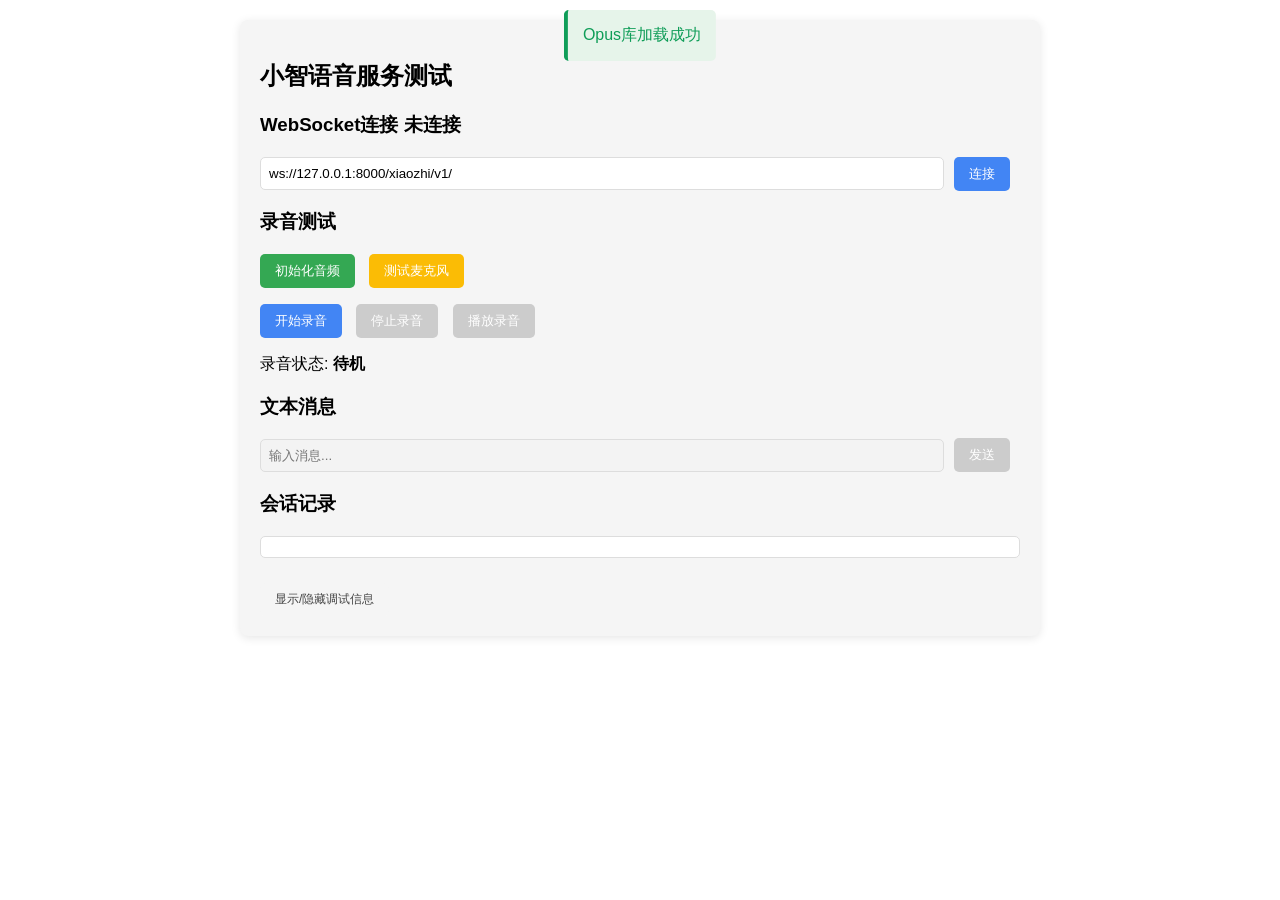
<file: main/xiaozhi-server/test/abbreviated_version/test.html>
<!DOCTYPE html>
<html lang="en">
<head>
    <meta charset="UTF-8">
    <title>小智语音服务测试</title>
    <style>
        body {
            font-family: Arial, sans-serif;
            max-width: 800px;
            margin: 0 auto;
            padding: 20px;
        }
        .container {
            background-color: #f5f5f5;
            padding: 20px;
            border-radius: 8px;
            box-shadow: 0 2px 10px rgba(0, 0, 0, 0.1);
            margin-bottom: 20px;
        }
        button {
            padding: 8px 15px;
            margin-right: 10px;
            border: none;
            border-radius: 5px;
            background-color: #4285f4;
            color: white;
            cursor: pointer;
            transition: background-color 0.2s;
        }
        button:hover {
            background-color: #3367d6;
        }
        button:disabled {
            background-color: #cccccc;
            cursor: not-allowed;
        }
        #status {
            font-weight: bold;
        }
        #scriptStatus {
            position: fixed;
            top: 10px;
            left: 50%;
            transform: translateX(-50%);
            padding: 15px;
            border-radius: 5px;
            display: block;
            z-index: 100;
            transition: all 0.3s ease;
        }
        #scriptStatus.info {
            background-color: #e8f0fe;
            color: #4285f4;
            border-left: 4px solid #4285f4;
        }
        #scriptStatus.success {
            background-color: #e6f4ea;
            color: #0f9d58;
            border-left: 4px solid #0f9d58;
        }
        #scriptStatus.error {
            background-color: #fce8e6;
            color: #db4437;
            border-left: 4px solid #db4437;
        }
        #debugInfo {
            margin-top: 20px;
            border: 1px solid #ccc;
            border-radius: 5px;
            padding: 10px;
            font-family: monospace;
            font-size: 12px;
            max-height: 200px;
            overflow-y: auto;
            display: none;
        }
        #showDebug {
            margin-top: 10px;
            background-color: #f5f5f5;
            color: #444;
            font-size: 12px;
        }
        #audioMeter {
            margin-top: 10px;
            height: 20px;
            background-color: #eee;
            border-radius: 4px;
            overflow: hidden;
            display: none;
        }
        #audioLevel {
            height: 100%;
            width: 0%;
            background-color: #4285f4;
            transition: width 0.1s;
        }
        .conversation {
            max-height: 300px;
            overflow-y: auto;
            border: 1px solid #ddd;
            border-radius: 5px;
            padding: 10px;
            background-color: white;
            margin-top: 10px;
        }
        .message {
            margin-bottom: 10px;
            padding: 8px 12px;
            border-radius: 8px;
            max-width: 80%;
        }
        .user {
            background-color: #e2f2ff;
            margin-left: auto;
            margin-right: 10px;
            text-align: right;
        }
        .server {
            background-color: #f0f0f0;
            margin-right: auto;
            margin-left: 10px;
        }
        #serverUrl {
            flex-grow: 1;
            padding: 8px;
            border: 1px solid #ddd;
            border-radius: 5px;
            width: 60%;
            margin-right: 10px;
        }
        #messageInput {
            flex-grow: 1;
            padding: 8px;
            border: 1px solid #ddd;
            border-radius: 5px;
            width: 70%;
            margin-right: 10px;
        }
        .section {
            margin-bottom: 15px;
        }
    </style>
</head>
<body>
    <div class="container">
        <h2>小智语音服务测试</h2>
        
        <div id="scriptStatus" class="info">正在加载Opus库...</div>
        
        <div class="section">
            <h3>WebSocket连接 <span id="connectionStatus">未连接</span></h3>
            <div style="display: flex; align-items: center; margin-bottom: 10px;">
                <input type="text" id="serverUrl" value="ws://127.0.0.1:8000/xiaozhi/v1/" placeholder="WebSocket服务器地址">
                <button id="connectButton">连接</button>
            </div>
        </div>
        
        <div class="section">
            <h3>录音测试</h3>
            <button id="initAudio" style="background-color: #34a853;">初始化音频</button>
            <button id="testMic" style="background-color: #fbbc05;">测试麦克风</button>
            <p></p>
            <button id="start" disabled>开始录音</button>
            <button id="stop" disabled>停止录音</button>
            <button id="play" disabled>播放录音</button>
            <p>录音状态: <span id="status">待机，正在初始化...</span></p>
            <div id="audioMeter">
                <div id="audioLevel"></div>
            </div>
        </div>
        
        <div class="section">
            <h3>文本消息</h3>
            <div style="display: flex; align-items: center;">
                <input type="text" id="messageInput" placeholder="输入消息..." disabled>
                <button id="sendTextButton" disabled>发送</button>
            </div>
        </div>
        
        <div class="section">
            <h3>会话记录</h3>
            <div id="conversation" class="conversation"></div>
        </div>
        
        <button id="showDebug">显示/隐藏调试信息</button>
        <div id="debugInfo"></div>
    </div>

    <script>
        // 定义全局变量以跟踪库加载状态
        window.opusLoaded = false;
        window.startButton = document.getElementById("start");
        window.stopButton = document.getElementById("stop");
        window.playButton = document.getElementById("play");
        window.statusLabel = document.getElementById("status");
        window.debugInfo = document.getElementById("debugInfo");
        window.audioContextReady = false;
        window.testMicActive = false;
        
        // 显示/隐藏调试信息
        document.getElementById("showDebug").addEventListener("click", function() {
            if (debugInfo.style.display === "none" || !debugInfo.style.display) {
                debugInfo.style.display = "block";
                this.textContent = "隐藏调试信息";
            } else {
                debugInfo.style.display = "none";
                this.textContent = "显示调试信息";
            }
        });
        
        // 添加初始化音频按钮事件
        document.getElementById("initAudio").addEventListener("click", function() {
            initializeAudioSystem();
        });
        
        // 添加测试麦克风按钮事件
        document.getElementById("testMic").addEventListener("click", function() {
            if (window.testMicActive) {
                stopMicTest();
            } else {
                startMicTest();
            }
        });
        
        // 初始化音频系统
        function initializeAudioSystem() {
            try {
                log("初始化音频系统...");
                // 创建临时AudioContext来触发用户授权
                const tempContext = new (window.AudioContext || window.webkitAudioContext)({
                    sampleRate: 16000,
                    latencyHint: 'interactive'
                });
                
                // 创建振荡器并播放短促的声音
                const oscillator = tempContext.createOscillator();
                const gain = tempContext.createGain();
                gain.gain.value = 0.1; // 很小的音量
                oscillator.connect(gain);
                gain.connect(tempContext.destination);
                oscillator.frequency.value = 440; // A4
                oscillator.start();
                
                // 0.2秒后停止
                setTimeout(() => {
                    oscillator.stop();
                    // 关闭上下文
                    tempContext.close().then(() => {
                        log("音频系统初始化成功", "success");
                        updateScriptStatus("音频系统已激活", "success");
                        document.getElementById("initAudio").disabled = true;
                        document.getElementById("initAudio").textContent = "音频已初始化";
                        window.audioContextReady = true;
                        
                        // 如果Opus已加载，启用开始录音按钮
                        if (window.opusLoaded) {
                            startButton.disabled = false;
                        }
                    });
                }, 200);
            } catch (err) {
                log("初始化音频系统失败: " + err.message, "error");
                updateScriptStatus("初始化音频失败: " + err.message, "error");
            }
        }
        
        // 测试麦克风
        function startMicTest() {
            const audioMeter = document.getElementById("audioMeter");
            const audioLevel = document.getElementById("audioLevel");
            const testMicBtn = document.getElementById("testMic");
            
            if (!navigator.mediaDevices || !navigator.mediaDevices.getUserMedia) {
                log("浏览器不支持麦克风访问", "error");
                return;
            }
            
            log("开始麦克风测试...");
            audioMeter.style.display = "block";
            testMicBtn.textContent = "停止测试";
            testMicBtn.style.backgroundColor = "#ea4335";
            window.testMicActive = true;
            
            // 创建音频上下文
            const testContext = new (window.AudioContext || window.webkitAudioContext)();
            window.testContext = testContext;
            
            // 获取麦克风权限
            navigator.mediaDevices.getUserMedia({ 
                audio: { 
                    echoCancellation: true, 
                    noiseSuppression: true,
                    autoGainControl: true
                } 
            })
            .then(stream => {
                log("已获取麦克风访问权限", "success");
                
                // 保存流以便稍后关闭
                window.testStream = stream;
                
                // 创建音频分析器
                const source = testContext.createMediaStreamSource(stream);
                const analyser = testContext.createAnalyser();
                analyser.fftSize = 256;
                source.connect(analyser);
                
                // 创建音量显示更新函数
                const bufferLength = analyser.frequencyBinCount;
                const dataArray = new Uint8Array(bufferLength);
                
                function updateMeter() {
                    if (!window.testMicActive) return;
                    
                    analyser.getByteFrequencyData(dataArray);
                    
                    // 计算音量级别 (0-100)
                    let sum = 0;
                    for (let i = 0; i < bufferLength; i++) {
                        sum += dataArray[i];
                    }
                    const average = sum / bufferLength;
                    const level = Math.min(100, Math.max(0, average * 2));
                    
                    // 更新音量计
                    audioLevel.style.width = level + "%";
                    
                    // 如果有声音，记录日志
                    if (level > 10) {
                        log(`检测到声音: ${level.toFixed(1)}%`);
                    }
                    
                    // 循环更新
                    window.testMicAnimationFrame = requestAnimationFrame(updateMeter);
                }
                
                // 开始更新
                updateMeter();
            })
            .catch(err => {
                log("麦克风测试失败: " + err.message, "error");
                window.testMicActive = false;
                testMicBtn.textContent = "测试麦克风";
                testMicBtn.style.backgroundColor = "#fbbc05";
                audioMeter.style.display = "none";
            });
        }
        
        // 停止麦克风测试
        function stopMicTest() {
            const audioMeter = document.getElementById("audioMeter");
            const testMicBtn = document.getElementById("testMic");
            
            log("停止麦克风测试");
            window.testMicActive = false;
            testMicBtn.textContent = "测试麦克风";
            testMicBtn.style.backgroundColor = "#fbbc05";
            
            // 停止分析器动画
            if (window.testMicAnimationFrame) {
                cancelAnimationFrame(window.testMicAnimationFrame);
            }
            
            // 停止麦克风流
            if (window.testStream) {
                window.testStream.getTracks().forEach(track => track.stop());
            }
            
            // 关闭测试上下文
            if (window.testContext) {
                window.testContext.close();
            }
            
            // 隐藏音量计
            audioMeter.style.display = "none";
        }
        
        // 添加调试日志
        function log(message, type = "info") {
            console.log(message);
            const time = new Date().toLocaleTimeString();
            const entry = document.createElement("div");
            entry.textContent = `[${time}] ${message}`;
            
            if (type === "error") {
                entry.style.color = "#db4437";
            } else if (type === "success") {
                entry.style.color = "#0f9d58";
            }
            
            debugInfo.appendChild(entry);
            debugInfo.scrollTop = debugInfo.scrollHeight;
        }
        
        // 更新脚本状态显示
        function updateScriptStatus(message, type) {
            const statusElement = document.getElementById('scriptStatus');
            if (statusElement) {
                statusElement.textContent = message;
                statusElement.className = type;
                statusElement.style.display = 'block';
            }
            log(message, type);
        }
        
        // 检查Opus库是否已加载
        function checkOpusLoaded() {
            try {
                // 检查Module是否存在（本地库导出的全局变量）
                if (typeof Module === 'undefined') {
                    log("Module对象不存在", "error");
                    throw new Error('Opus库未加载，Module对象不存在');
                }

                // 记录Module对象结构以便调试
                log("Module对象结构: " + Object.keys(Module).join(", "));

                // 尝试使用全局Module函数
                if (typeof Module._opus_decoder_get_size === 'function') {
                    window.ModuleInstance = Module;
                    log('Opus库加载成功（使用全局Module）', "success");
                    updateScriptStatus('Opus库加载成功', 'success');
                    
                    // 启用开始录音按钮
                    startButton.disabled = false;
                    statusLabel.textContent = "待机";
                    
                    // 3秒后隐藏状态
                    setTimeout(() => {
                        const statusElement = document.getElementById('scriptStatus');
                        if (statusElement) statusElement.style.display = 'none';
                    }, 3000);
                    
                    window.opusLoaded = true;
                    return true;
                }

                // 尝试使用Module.instance
                if (typeof Module.instance !== 'undefined' && typeof Module.instance._opus_decoder_get_size === 'function') {
                    window.ModuleInstance = Module.instance;
                    log('Opus库加载成功（使用Module.instance）', "success");
                    updateScriptStatus('Opus库加载成功', 'success');
                    
                    // 启用开始录音按钮
                    startButton.disabled = false;
                    statusLabel.textContent = "待机";
                    
                    // 3秒后隐藏状态
                    setTimeout(() => {
                        const statusElement = document.getElementById('scriptStatus');
                        if (statusElement) statusElement.style.display = 'none';
                    }, 3000);
                    
                    window.opusLoaded = true;
                    return true;
                }

                // 检查是否有其他导出方式
                log("Module上可用方法: " + Object.getOwnPropertyNames(Module).filter(prop => typeof Module[prop] === 'function').join(", "));
                
                if (typeof Module.onRuntimeInitialized === 'function' || typeof Module.onRuntimeInitialized === 'undefined') {
                    log("Module.onRuntimeInitialized 尚未执行，等待模块初始化完成...");
                    // Module可能未完成初始化，注册回调
                    Module.onRuntimeInitialized = function() {
                        log("Opus库运行时初始化完成，重新检查");
                        checkOpusLoaded();
                    };
                    return false;
                }

                throw new Error('Opus解码函数未找到，可能Module结构不正确');
            } catch (err) {
                log(`Opus库加载失败: ${err.message}`, "error");
                updateScriptStatus(`Opus库加载失败: ${err.message}`, 'error');
                statusLabel.textContent = "错误：Opus库加载失败";
                return false;
            }
        }
        
        // 页面加载完成后检查浏览器能力和Opus库
        window.addEventListener('load', function() {
            log("页面加载完成，开始初始化...");
            updateScriptStatus('正在初始化录音环境...', 'info');
            
            // 延迟一小段时间再检查，确保库有时间加载
            setTimeout(function checkAndRetry() {
                if (!checkOpusLoaded()) {
                    // 如果加载失败，5秒后重试
                    log("Opus库加载失败，5秒后重试...");
                    updateScriptStatus('Opus库加载失败，正在重试...', 'error');
                    setTimeout(checkAndRetry, 5000);
                }
            }, 1000);
        });

        // 防止按钮误操作
        document.getElementById("stop").disabled = true;
        document.getElementById("play").disabled = true;
    </script>
    <script src="./../libopus.js"></script>
    <script src="app.js"></script>
</body>
</html>
</file>
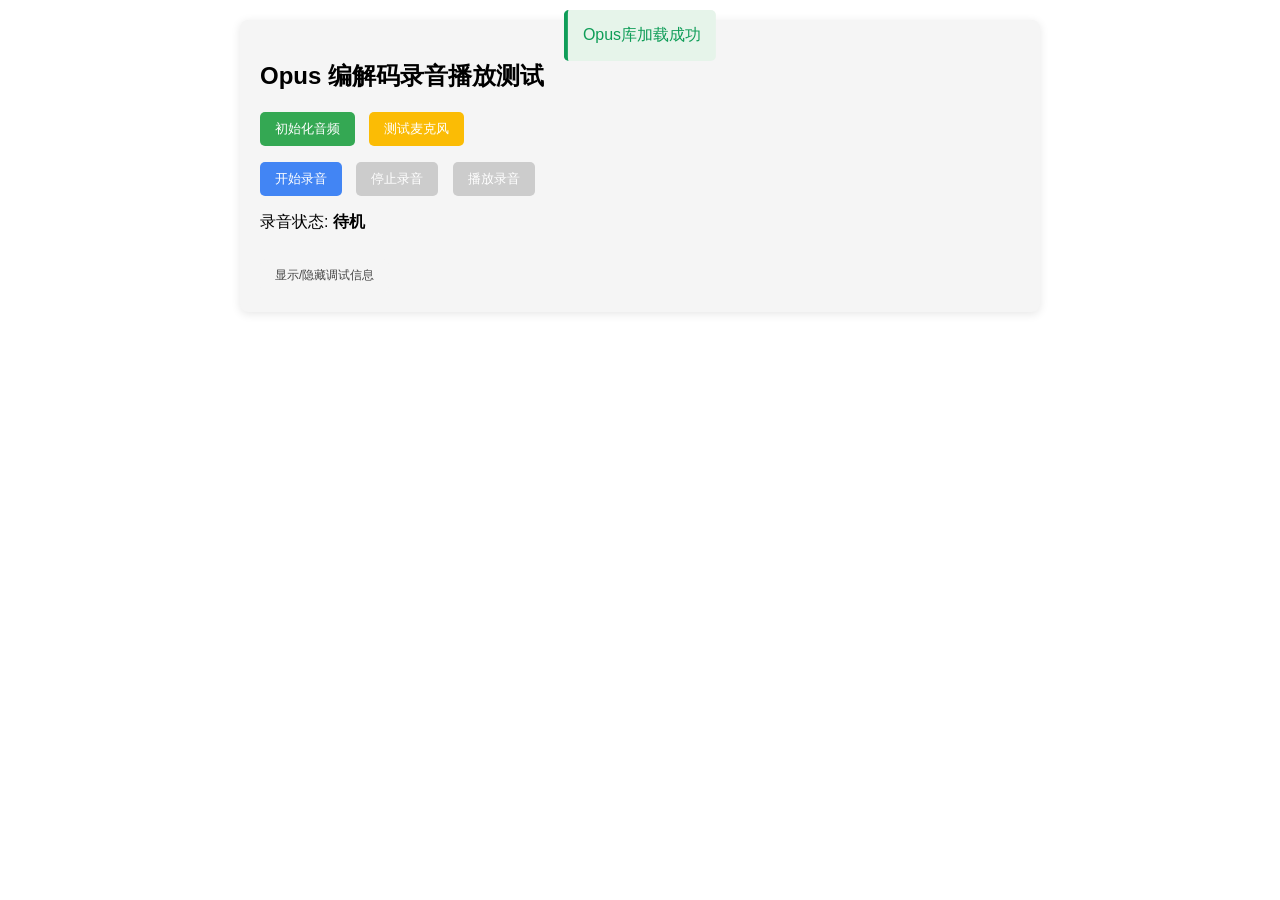
<file: main/xiaozhi-server/test/opus_test/test.html>
<!DOCTYPE html>
<html lang="en">
<head>
    <meta charset="UTF-8">
    <title>Opus 编解码测试</title>
    <style>
        body {
            font-family: Arial, sans-serif;
            max-width: 800px;
            margin: 0 auto;
            padding: 20px;
        }
        .container {
            background-color: #f5f5f5;
            padding: 20px;
            border-radius: 8px;
            box-shadow: 0 2px 10px rgba(0, 0, 0, 0.1);
        }
        button {
            padding: 8px 15px;
            margin-right: 10px;
            border: none;
            border-radius: 5px;
            background-color: #4285f4;
            color: white;
            cursor: pointer;
            transition: background-color 0.2s;
        }
        button:hover {
            background-color: #3367d6;
        }
        button:disabled {
            background-color: #cccccc;
            cursor: not-allowed;
        }
        #status {
            font-weight: bold;
        }
        #scriptStatus {
            position: fixed;
            top: 10px;
            left: 50%;
            transform: translateX(-50%);
            padding: 15px;
            border-radius: 5px;
            display: block;
            z-index: 100;
            transition: all 0.3s ease;
        }
        #scriptStatus.info {
            background-color: #e8f0fe;
            color: #4285f4;
            border-left: 4px solid #4285f4;
        }
        #scriptStatus.success {
            background-color: #e6f4ea;
            color: #0f9d58;
            border-left: 4px solid #0f9d58;
        }
        #scriptStatus.error {
            background-color: #fce8e6;
            color: #db4437;
            border-left: 4px solid #db4437;
        }
        #debugInfo {
            margin-top: 20px;
            border: 1px solid #ccc;
            border-radius: 5px;
            padding: 10px;
            font-family: monospace;
            font-size: 12px;
            max-height: 200px;
            overflow-y: auto;
            display: none;
        }
        #showDebug {
            margin-top: 10px;
            background-color: #f5f5f5;
            color: #444;
            font-size: 12px;
        }
    </style>
</head>
<body>
    <div class="container">
        <h2>Opus 编解码录音播放测试</h2>
        
        <div id="scriptStatus" class="info">正在加载Opus库...</div>
        
        <div>
            <button id="initAudio" style="background-color: #34a853;">初始化音频</button>
            <button id="testMic" style="background-color: #fbbc05;">测试麦克风</button>
            <p></p>
            <button id="start" disabled>开始录音</button>
            <button id="stop" disabled>停止录音</button>
            <button id="play" disabled>播放录音</button>
            <p>录音状态: <span id="status">待机，正在初始化...</span></p>
            <button id="showDebug">显示/隐藏调试信息</button>
            <div id="debugInfo"></div>
            <div id="audioMeter" style="margin-top: 10px; height: 20px; background-color: #eee; border-radius: 4px; overflow: hidden; display: none;">
                <div id="audioLevel" style="height: 100%; width: 0%; background-color: #4285f4; transition: width 0.1s;"></div>
            </div>
        </div>
    </div>

    <!-- Opus解码库 - 这个库会设置一个全局Module变量 -->
    <script>
        // 定义全局变量以跟踪库加载状态
        window.opusLoaded = false;
        window.startButton = document.getElementById("start");
        window.stopButton = document.getElementById("stop");
        window.playButton = document.getElementById("play");
        window.statusLabel = document.getElementById("status");
        window.debugInfo = document.getElementById("debugInfo");
        window.audioContextReady = false;
        window.testMicActive = false;
        
        // 显示/隐藏调试信息
        document.getElementById("showDebug").addEventListener("click", function() {
            if (debugInfo.style.display === "none" || !debugInfo.style.display) {
                debugInfo.style.display = "block";
                this.textContent = "隐藏调试信息";
            } else {
                debugInfo.style.display = "none";
                this.textContent = "显示调试信息";
            }
        });
        
        // 添加初始化音频按钮事件
        document.getElementById("initAudio").addEventListener("click", function() {
            initializeAudioSystem();
        });
        
        // 添加测试麦克风按钮事件
        document.getElementById("testMic").addEventListener("click", function() {
            if (window.testMicActive) {
                stopMicTest();
            } else {
                startMicTest();
            }
        });
        
        // 初始化音频系统
        function initializeAudioSystem() {
            try {
                log("初始化音频系统...");
                // 创建临时AudioContext来触发用户授权
                const tempContext = new (window.AudioContext || window.webkitAudioContext)({
                    sampleRate: 16000,
                    latencyHint: 'interactive'
                });
                
                // 创建振荡器并播放短促的声音
                const oscillator = tempContext.createOscillator();
                const gain = tempContext.createGain();
                gain.gain.value = 0.1; // 很小的音量
                oscillator.connect(gain);
                gain.connect(tempContext.destination);
                oscillator.frequency.value = 440; // A4
                oscillator.start();
                
                // 0.2秒后停止
                setTimeout(() => {
                    oscillator.stop();
                    // 关闭上下文
                    tempContext.close().then(() => {
                        log("音频系统初始化成功", "success");
                        updateScriptStatus("音频系统已激活", "success");
                        document.getElementById("initAudio").disabled = true;
                        document.getElementById("initAudio").textContent = "音频已初始化";
                        window.audioContextReady = true;
                        
                        // 如果Opus已加载，启用开始录音按钮
                        if (window.opusLoaded) {
                            startButton.disabled = false;
                        }
                    });
                }, 200);
            } catch (err) {
                log("初始化音频系统失败: " + err.message, "error");
                updateScriptStatus("初始化音频失败: " + err.message, "error");
            }
        }
        
        // 测试麦克风
        function startMicTest() {
            const audioMeter = document.getElementById("audioMeter");
            const audioLevel = document.getElementById("audioLevel");
            const testMicBtn = document.getElementById("testMic");
            
            if (!navigator.mediaDevices || !navigator.mediaDevices.getUserMedia) {
                log("浏览器不支持麦克风访问", "error");
                return;
            }
            
            log("开始麦克风测试...");
            audioMeter.style.display = "block";
            testMicBtn.textContent = "停止测试";
            testMicBtn.style.backgroundColor = "#ea4335";
            window.testMicActive = true;
            
            // 创建音频上下文
            const testContext = new (window.AudioContext || window.webkitAudioContext)();
            window.testContext = testContext;
            
            // 获取麦克风权限
            navigator.mediaDevices.getUserMedia({ 
                audio: { 
                    echoCancellation: true, 
                    noiseSuppression: true,
                    autoGainControl: true
                } 
            })
            .then(stream => {
                log("已获取麦克风访问权限", "success");
                
                // 保存流以便稍后关闭
                window.testStream = stream;
                
                // 创建音频分析器
                const source = testContext.createMediaStreamSource(stream);
                const analyser = testContext.createAnalyser();
                analyser.fftSize = 256;
                source.connect(analyser);
                
                // 创建音量显示更新函数
                const bufferLength = analyser.frequencyBinCount;
                const dataArray = new Uint8Array(bufferLength);
                
                function updateMeter() {
                    if (!window.testMicActive) return;
                    
                    analyser.getByteFrequencyData(dataArray);
                    
                    // 计算音量级别 (0-100)
                    let sum = 0;
                    for (let i = 0; i < bufferLength; i++) {
                        sum += dataArray[i];
                    }
                    const average = sum / bufferLength;
                    const level = Math.min(100, Math.max(0, average * 2));
                    
                    // 更新音量计
                    audioLevel.style.width = level + "%";
                    
                    // 如果有声音，记录日志
                    if (level > 10) {
                        log(`检测到声音: ${level.toFixed(1)}%`);
                    }
                    
                    // 循环更新
                    window.testMicAnimationFrame = requestAnimationFrame(updateMeter);
                }
                
                // 开始更新
                updateMeter();
            })
            .catch(err => {
                log("麦克风测试失败: " + err.message, "error");
                window.testMicActive = false;
                testMicBtn.textContent = "测试麦克风";
                testMicBtn.style.backgroundColor = "#fbbc05";
                audioMeter.style.display = "none";
            });
        }
        
        // 停止麦克风测试
        function stopMicTest() {
            const audioMeter = document.getElementById("audioMeter");
            const testMicBtn = document.getElementById("testMic");
            
            log("停止麦克风测试");
            window.testMicActive = false;
            testMicBtn.textContent = "测试麦克风";
            testMicBtn.style.backgroundColor = "#fbbc05";
            
            // 停止分析器动画
            if (window.testMicAnimationFrame) {
                cancelAnimationFrame(window.testMicAnimationFrame);
            }
            
            // 停止麦克风流
            if (window.testStream) {
                window.testStream.getTracks().forEach(track => track.stop());
            }
            
            // 关闭测试上下文
            if (window.testContext) {
                window.testContext.close();
            }
            
            // 隐藏音量计
            audioMeter.style.display = "none";
        }
        
        // 初始化AudioContext
        function initAudioContext() {
            try {
                window.AudioContext = window.AudioContext || window.webkitAudioContext;
                if (!window.AudioContext) {
                    throw new Error("浏览器不支持AudioContext");
                }
                
                // 我们在app.js中会创建AudioContext，这里只检查兼容性
                log("AudioContext API 可用");
                return true;
            } catch (err) {
                log("AudioContext初始化失败: " + err.message, "error");
                updateScriptStatus("AudioContext初始化失败，录音功能不可用", "error");
                return false;
            }
        }
        
        // 检查麦克风权限
        function checkMicrophonePermission() {
            if (!navigator.mediaDevices || !navigator.mediaDevices.getUserMedia) {
                log("浏览器不支持getUserMedia API", "error");
                updateScriptStatus("浏览器不支持录音功能", "error");
                return false;
            }
            
            log("getUserMedia API 可用");
            return true;
        }
        
        // 添加调试日志
        function log(message, type = "info") {
            console.log(message);
            const time = new Date().toLocaleTimeString();
            const entry = document.createElement("div");
            entry.textContent = `[${time}] ${message}`;
            
            if (type === "error") {
                entry.style.color = "#db4437";
            } else if (type === "success") {
                entry.style.color = "#0f9d58";
            }
            
            debugInfo.appendChild(entry);
            debugInfo.scrollTop = debugInfo.scrollHeight;
        }
        
        // 更新脚本状态显示
        function updateScriptStatus(message, type) {
            const statusElement = document.getElementById('scriptStatus');
            if (statusElement) {
                statusElement.textContent = message;
                statusElement.className = type;
                statusElement.style.display = 'block';
            }
            log(message, type);
        }
        
        // 检查Opus库是否已加载
        function checkOpusLoaded() {
            try {
                // 检查Module是否存在（本地库导出的全局变量）
                if (typeof Module === 'undefined') {
                    log("Module对象不存在", "error");
                    throw new Error('Opus库未加载，Module对象不存在');
                }

                // 记录Module对象结构以便调试
                log("Module对象结构: " + Object.keys(Module).join(", "));

                // 尝试使用全局Module函数
                if (typeof Module._opus_decoder_get_size === 'function') {
                    window.ModuleInstance = Module;
                    log('Opus库加载成功（使用全局Module）', "success");
                    updateScriptStatus('Opus库加载成功', 'success');
                    
                    // 启用开始录音按钮
                    startButton.disabled = false;
                    statusLabel.textContent = "待机";
                    
                    // 3秒后隐藏状态
                    setTimeout(() => {
                        const statusElement = document.getElementById('scriptStatus');
                        if (statusElement) statusElement.style.display = 'none';
                    }, 3000);
                    
                    window.opusLoaded = true;
                    return true;
                }

                // 尝试使用Module.instance
                if (typeof Module.instance !== 'undefined' && typeof Module.instance._opus_decoder_get_size === 'function') {
                    window.ModuleInstance = Module.instance;
                    log('Opus库加载成功（使用Module.instance）', "success");
                    updateScriptStatus('Opus库加载成功', 'success');
                    
                    // 启用开始录音按钮
                    startButton.disabled = false;
                    statusLabel.textContent = "待机";
                    
                    // 3秒后隐藏状态
                    setTimeout(() => {
                        const statusElement = document.getElementById('scriptStatus');
                        if (statusElement) statusElement.style.display = 'none';
                    }, 3000);
                    
                    window.opusLoaded = true;
                    return true;
                }

                // 检查是否有其他导出方式
                log("Module上可用方法: " + Object.getOwnPropertyNames(Module).filter(prop => typeof Module[prop] === 'function').join(", "));
                
                if (typeof Module.onRuntimeInitialized === 'function' || typeof Module.onRuntimeInitialized === 'undefined') {
                    log("Module.onRuntimeInitialized 尚未执行，等待模块初始化完成...");
                    // Module可能未完成初始化，注册回调
                    Module.onRuntimeInitialized = function() {
                        log("Opus库运行时初始化完成，重新检查");
                        checkOpusLoaded();
                    };
                    return false;
                }

                throw new Error('Opus解码函数未找到，可能Module结构不正确');
            } catch (err) {
                log(`Opus库加载失败: ${err.message}`, "error");
                updateScriptStatus(`Opus库加载失败: ${err.message}`, 'error');
                statusLabel.textContent = "错误：Opus库加载失败";
                return false;
            }
        }
        
        // 页面加载完成后检查浏览器能力和Opus库
        window.addEventListener('load', function() {
            log("页面加载完成，开始初始化...");
            updateScriptStatus('正在初始化录音环境...', 'info');
            
            // 检查浏览器能力
            const audioContextSupported = initAudioContext();
            const microphoneSupported = checkMicrophonePermission();
            
            if (!audioContextSupported || !microphoneSupported) {
                log("浏览器不支持必要API，无法进行录音", "error");
                updateScriptStatus('浏览器不支持录音功能', 'error');
                return;
            }
            
            log("检查环境完成，开始加载Opus库");
            updateScriptStatus('正在加载Opus库...', 'info');
            
            // 延迟一小段时间再检查，确保库有时间加载
            setTimeout(function checkAndRetry() {
                if (!checkOpusLoaded()) {
                    // 如果加载失败，5秒后重试
                    log("Opus库加载失败，5秒后重试...");
                    updateScriptStatus('Opus库加载失败，正在重试...', 'error');
                    setTimeout(checkAndRetry, 5000);
                }
            }, 1000);
        });

        // 防止按钮误操作
        document.getElementById("stop").disabled = true;
        document.getElementById("play").disabled = true;
    </script>
    <script src="./../libopus.js"></script>
    <script src="app.js"></script>
</body>
</html>
</file>
<file: main/xiaozhi-server/test/test_page.css>
body {
    font-family: 'PingFang SC', 'Microsoft YaHei', sans-serif;
    margin: 0;
    padding: 20px;
    background-color: #f5f5f5;
}

.container {
    max-width: 1000px;
    margin: 0 auto;
    background-color: white;
    border-radius: 10px;
    box-shadow: 0 2px 10px rgba(0, 0, 0, 0.1);
    padding: 10px 20px 10px 20px;
}

h1 {
    color: #333;
    text-align: center;
    margin-bottom: 30px;
}

.section {
    margin-bottom: 20px;
    padding: 15px;
    border-radius: 8px;
    background-color: #f9f9f9;
}

.section h2 {
    margin-top: 0;
    color: #444;
    font-size: 18px;
    display: flex;
    align-items: center;
    gap: 10px;
    padding: 10px 0;
}

.section h2 .toggle-button {
    margin-left: auto;
    padding: 4px 12px;
    font-size: 12px;
    border-radius: 4px;
    cursor: pointer;
    height: 28px;
    line-height: 20px;
}

.device-info {
    display: flex;
    align-items: center;
    gap: 20px;
    margin-left: 20px;
    padding: 0 15px;
    background-color: #f9f9f9;
    border-radius: 4px;
    height: 28px;
    line-height: 28px;
}

.device-info span {
    color: #666;
    font-size: 13px;
}

.device-info strong {
    color: #333;
    font-weight: 500;
}

.config-panel {
    display: none;
    transition: all 0.3s ease;
    margin-top: 5px;
    padding: 5px 0;
}

.config-panel.expanded {
    display: block;
}

.control-panel {
    display: flex;
    flex-wrap: wrap;
    gap: 10px;
    margin-top: 10px;
}

button {
    padding: 8px 15px;
    border: none;
    border-radius: 5px;
    background-color: #4285f4;
    color: white;
    cursor: pointer;
    transition: background-color 0.2s;
}

button:hover {
    background-color: #3367d6;
}

button:disabled {
    background-color: #cccccc;
    cursor: not-allowed;
}

#serverUrl,
#otaUrl {
    flex-grow: 1;
    padding: 8px;
    border: 1px solid #ddd;
    border-radius: 5px;
}

.message-input {
    display: flex;
    gap: 10px;
    margin-bottom: 20px;
}

#messageInput {
    flex-grow: 1;
    padding: 8px;
    border: 1px solid #ddd;
    border-radius: 5px;
}

#nfcCardId {
    flex-grow: 1;
    padding: 8px;
    border: 1px solid #ddd;
    border-radius: 5px;
}

.conversation {
    max-height: 300px;
    overflow-y: auto;
    border: 1px solid #ddd;
    border-radius: 5px;
    padding: 10px;
    background-color: white;
    flex: 1;
    margin-right: 10px;
}

.message {
    margin-bottom: 10px;
    padding: 8px 12px;
    border-radius: 8px;
    max-width: 80%;
}

.user {
    background-color: #e2f2ff;
    margin-left: auto;
    margin-right: 10px;
    text-align: right;
}

.server {
    background-color: #f0f0f0;
    margin-right: auto;
    margin-left: 10px;
}

.status {
    color: #666;
    font-style: italic;
    font-size: 14px;
    margin: 0;
    padding: 0;
}

.audio-controls {
    display: flex;
    justify-content: center;
    gap: 10px;
    margin-top: 20px;
}

.audio-visualizer {
    height: 60px;
    width: 100%;
    margin-top: 10px;
    border: 1px solid #ddd;
    border-radius: 5px;
    background-color: #fafafa;
}

.record-button {
    background-color: #db4437;
}

.record-button:hover {
    background-color: #c53929;
}

.record-button.recording {
    animation: pulse 1.5s infinite;
}

@keyframes pulse {
    0% {
        background-color: #db4437;
    }

    50% {
        background-color: #ff6659;
    }

    100% {
        background-color: #db4437;
    }
}

#logContainer {
    margin-top: 0;
    padding: 10px;
    background-color: #f0f0f0;
    border-radius: 5px;
    font-family: monospace;
    height: 300px;
    overflow-y: auto;
    flex: 1;
    margin-left: 10px;
}

.log-entry {
    margin: 5px 0;
    font-size: 12px;
}

.log-info {
    color: #333;
}

.log-error {
    color: #db4437;
}

.log-success {
    color: #0f9d58;
}

@keyframes fadeIn {
    from {
        opacity: 0;
        transform: translate(-50%, -60%);
    }

    to {
        opacity: 1;
        transform: translate(-50%, -50%);
    }
}

.script-status {
    display: inline-block;
    width: 10px;
    height: 10px;
    border-radius: 50%;
    margin-right: 5px;
}

.script-loaded {
    background-color: #0f9d58;
}

.script-loading {
    background-color: #f4b400;
}

.script-error {
    background-color: #db4437;
}

.script-list {
    margin: 10px 0;
    padding: 10px;
    background-color: #f9f9f9;
    border-radius: 5px;
    font-family: monospace;
    font-size: 11px;
}

#scriptStatus.success {
    background-color: #e6f4ea;
    color: #0f9d58;
    border-left: 4px solid #0f9d58;
}

#scriptStatus.error {
    background-color: #fce8e6;
    color: #db4437;
    border-left: 4px solid #db4437;
}

#scriptStatus.warning {
    background-color: #fef7e0;
    color: #f4b400;
    border-left: 4px solid #f4b400;
}

/* 标签页样式 */
.tabs {
    display: flex;
    margin-bottom: 20px;
    border-bottom: 2px solid #e0e0e0;
}

.tab {
    padding: 10px 20px;
    cursor: pointer;
    border: none;
    background: none;
    font-size: 16px;
    color: #666;
    position: relative;
    transition: all 0.3s ease;
}

.tab:hover {
    color: #4285f4;
}

.tab.active {
    color: #4285f4;
    font-weight: bold;
}

.tab.active::after {
    content: '';
    position: absolute;
    bottom: -2px;
    left: 0;
    width: 100%;
    height: 2px;
    background-color: #4285f4;
}

.tab-content {
    display: none;
}

.tab-content.active {
    display: block;
}

.flex-container {
    display: flex;
    gap: 20px;
    margin-top: 10px;
}

.config-item {
    display: flex;
    align-items: center;
    margin-bottom: 8px;
    width: 100%;
}

.config-item label {
    width: 100px;
    text-align: right;
    margin-right: 10px;
    color: #666;
}

.config-item input {
    flex-grow: 1;
    padding: 6px;
    border: 1px solid #ddd;
    border-radius: 5px;
}

.control-panel {
    display: flex;
    flex-direction: column;
    gap: 10px;
    margin-top: 10px;
}

.connection-controls {
    display: flex;
    gap: 10px;
    align-items: center;
    width: 100%;
}

.connection-controls input {
    flex: 1;
    padding: 8px;
    border: 1px solid #ddd;
    border-radius: 5px;
    min-width: 200px;
}

.connection-controls button {
    white-space: nowrap;
    padding: 8px 15px;
}

.connection-status {
    display: flex;
    align-items: center;
    gap: 20px;
    margin-left: 20px;
    padding: 0 15px;
    background-color: #f9f9f9;
    border-radius: 4px;
    height: 28px;
    line-height: 28px;
}

.connection-status span {
    color: #666;
    font-size: 13px;
}

.connection-status .status {
    color: #333;
    font-weight: 500;
}
</file>
